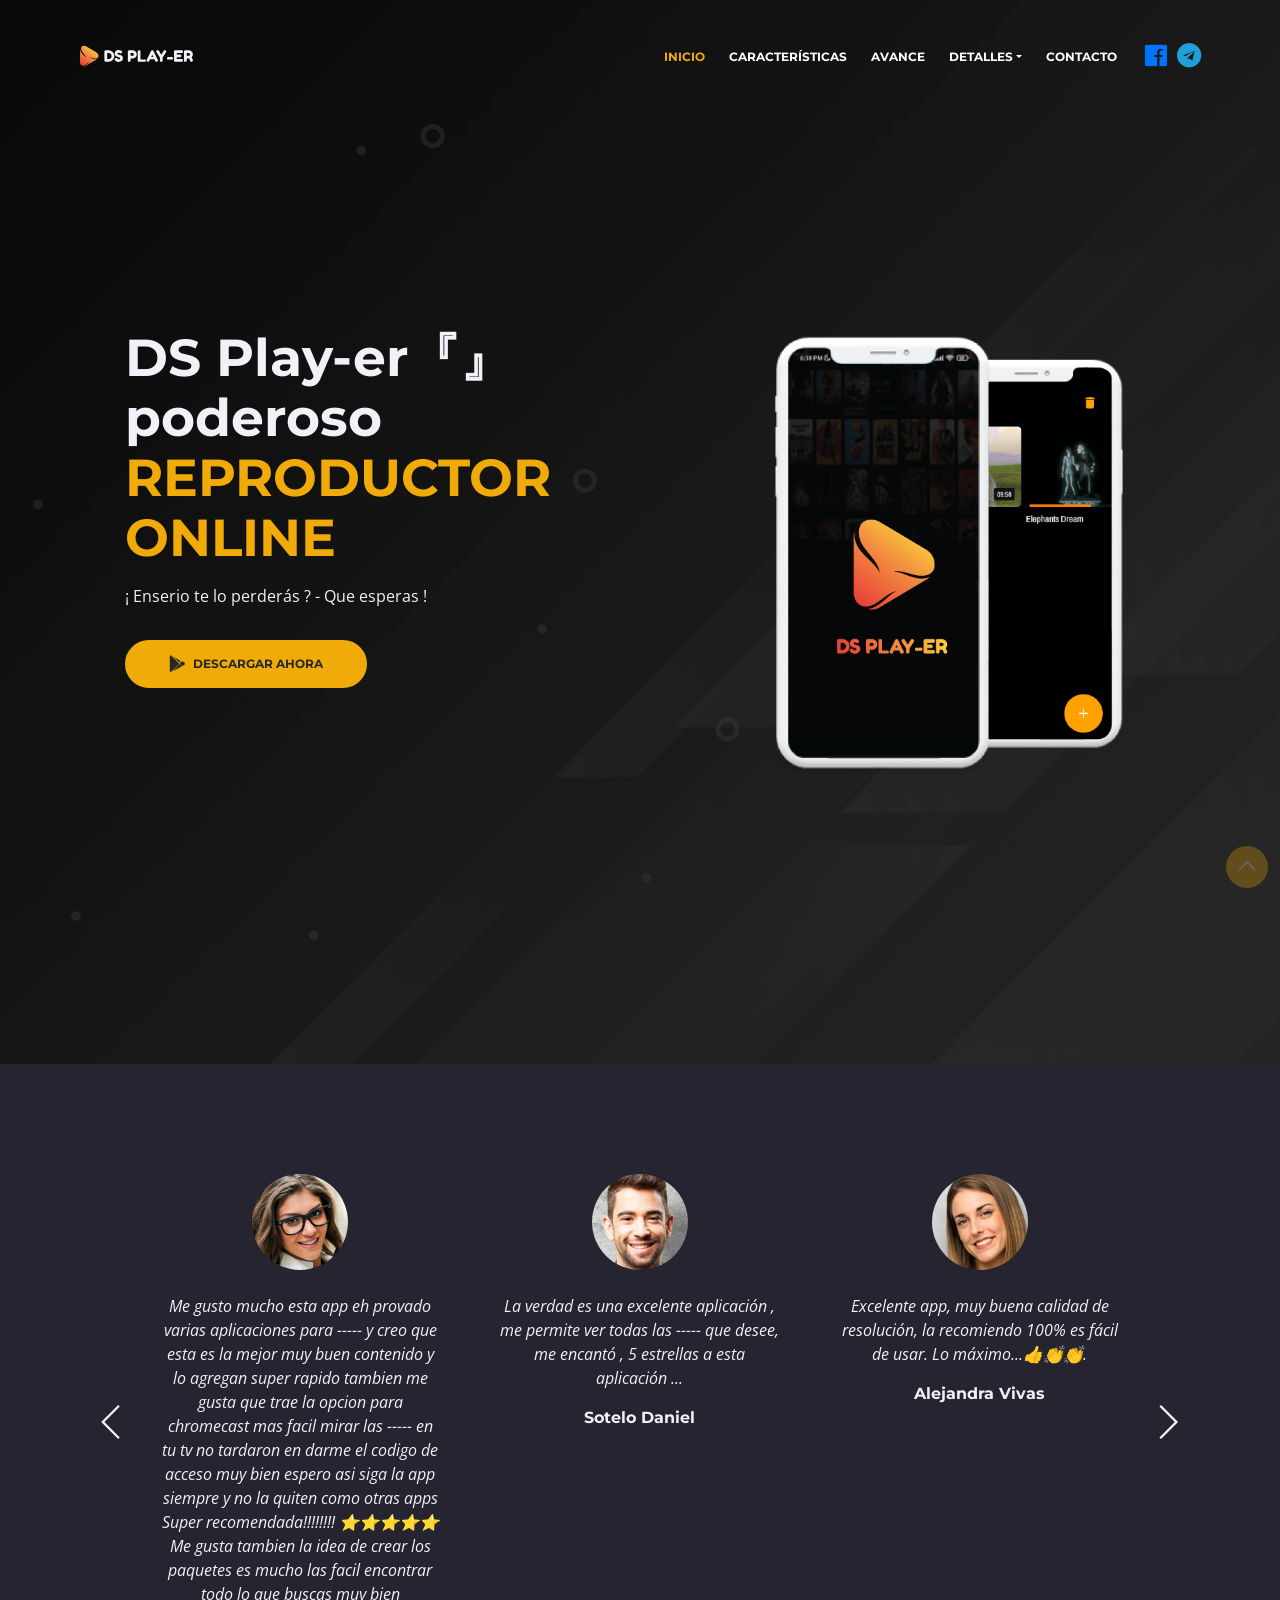
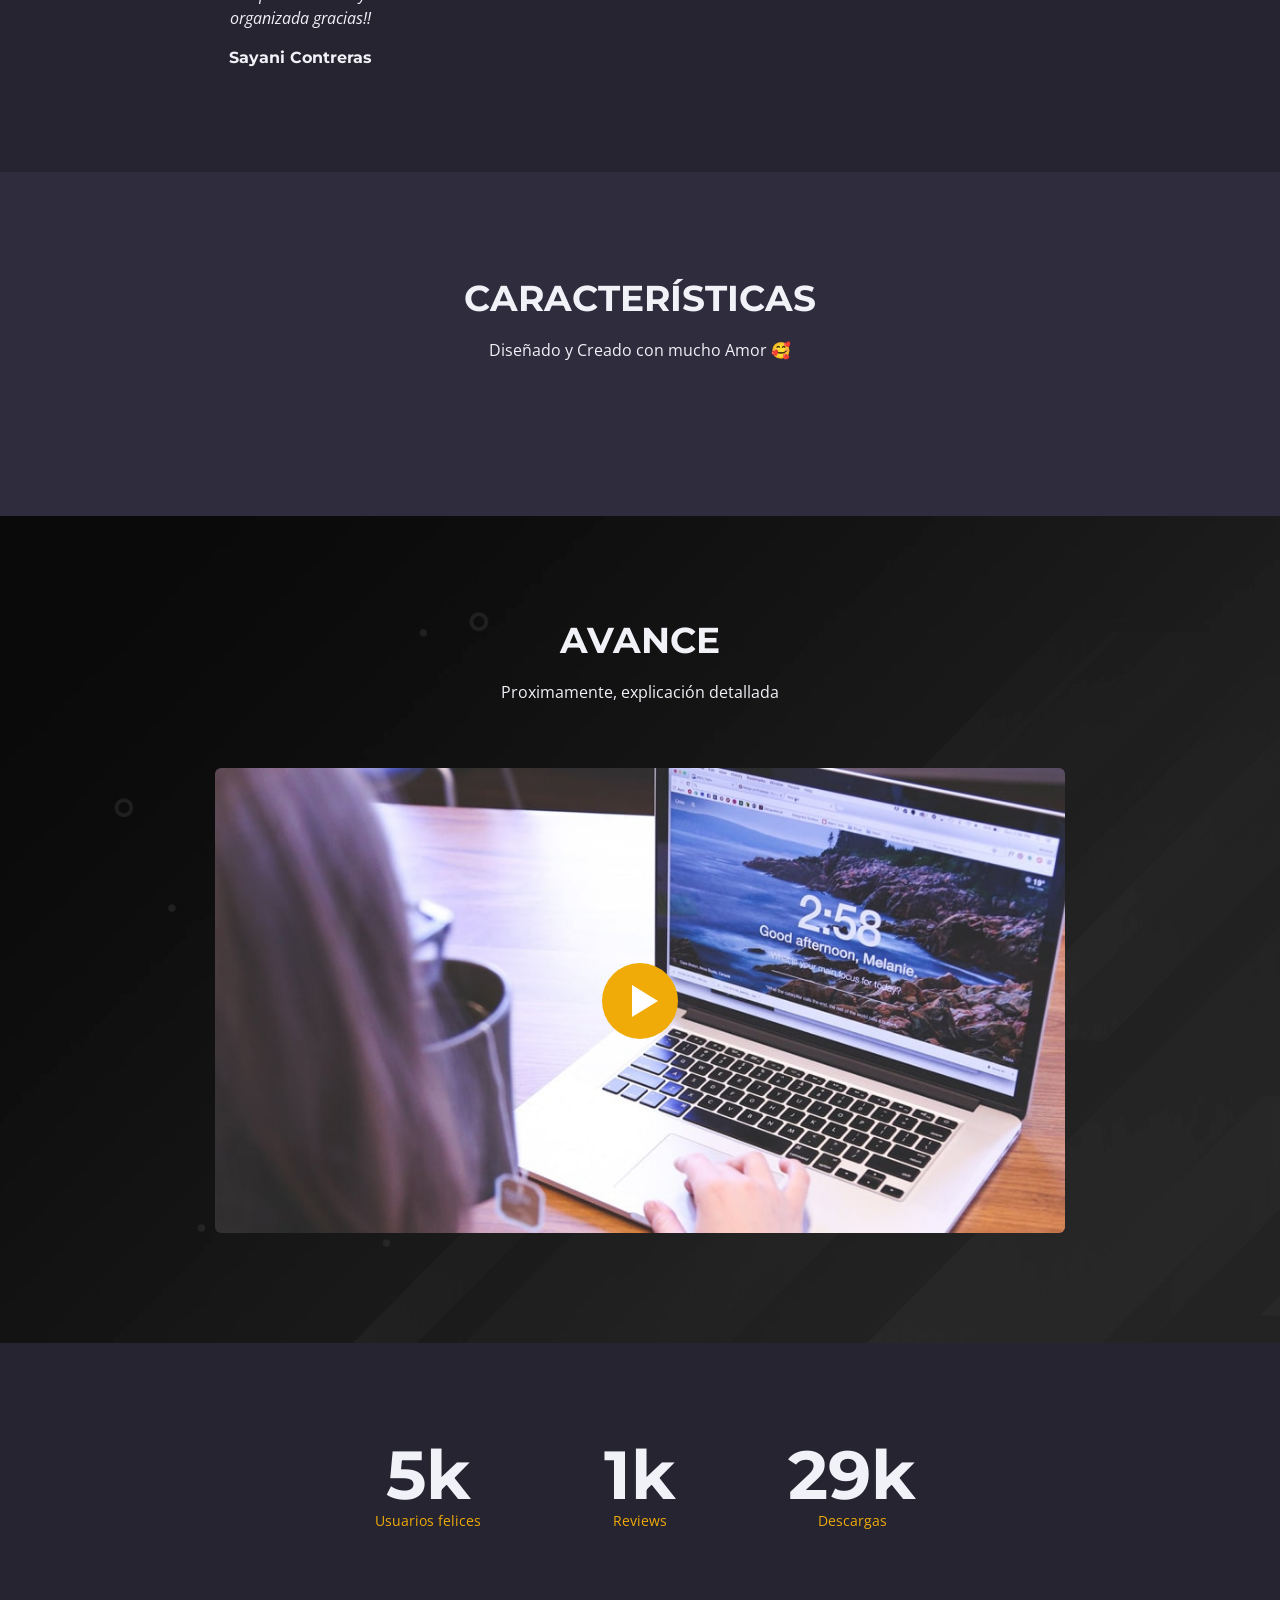
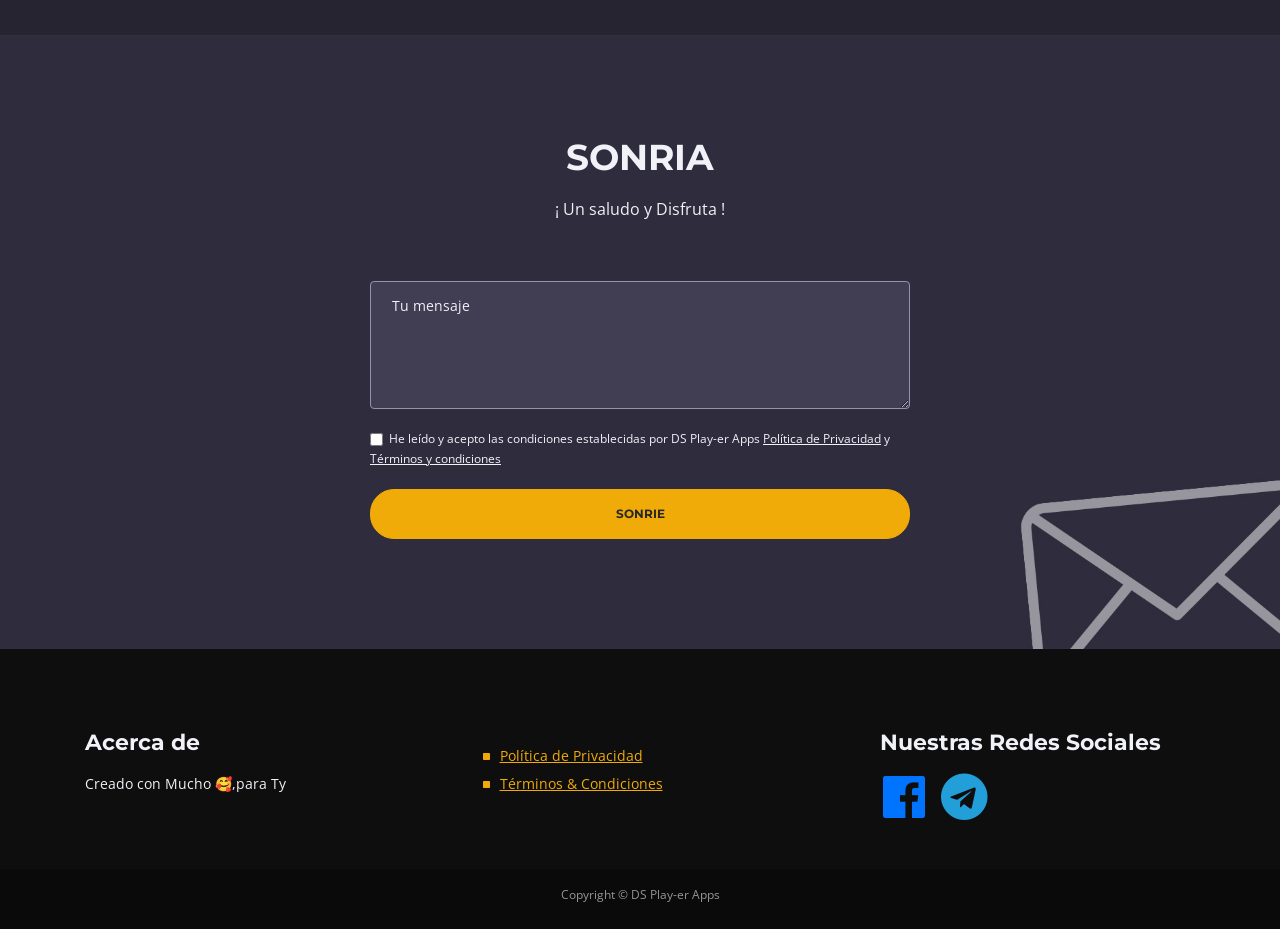
<file: index.html>
<!DOCTYPE html>
<html lang="en">
<head>
    <meta charset="utf-8">
    <meta name="viewport" content="width=device-width, initial-scale=1, shrink-to-fit=no">
    
    <!-- SEO Meta Tags -->
    <meta name="description" content="">
    <meta name="author" content="">

    <!-- OG Meta Tags to improve the way the post looks when you share the page on LinkedIn, Facebook, Google+ -->
	<meta property="og:site_name" content="" /> <!-- website name -->
	<meta property="og:site" content="" /> <!-- website link -->
	<meta property="og:title" content=""/> <!-- title shown in the actual shared post -->
	<meta property="og:description" content="" /> <!-- description shown in the actual shared post -->
	<meta property="og:image" content="" /> <!-- image link, make sure it's jpg -->
	<meta property="og:url" content="" /> <!-- where do you want your post to link to -->
	<meta property="og:type" content="article" />

    <!-- Website Title -->
    <title></title>
    
    <!-- Styles -->
    <link href="https://fonts.googleapis.com/css?family=Montserrat:400,600,700" rel="stylesheet">
    <link href="https://fonts.googleapis.com/css?family=Open+Sans:400,400i,700,700i" rel="stylesheet">
    <link href="css/bootstrap.css" rel="stylesheet">
    <link href="css/fontawesome-all.css" rel="stylesheet">
    <link href="css/swiper.css" rel="stylesheet">
	<link href="css/magnific-popup.css" rel="stylesheet">
	<link href="css/styles.css" rel="stylesheet">
	
	<!-- Favicon  -->
    <link rel="icon" href="images/favicon.png">
	
</head>
<body data-spy="scroll" data-target=".fixed-top">
    
    <!-- Preloader -->
	<div class="spinner-wrapper">
        <div class="spinner">
            <div class="bounce1"></div>
            <div class="bounce2"></div>
            <div class="bounce3"></div>
        </div>
    </div>
    <!-- end of preloader -->
    

    <!-- Navbar -->
    <nav class="navbar navbar-expand-md navbar-dark navbar-custom fixed-top">
        <!-- Text Logo - Use this if you don't have a graphic logo -->
        <!-- <a class="navbar-brand logo-text page-scroll" href="index.html">Leno</a> -->

        <!-- Image Logo -->
        <a class="navbar-brand logo-image" href="index.html"><img src="images/logo.svg" alt="alternative"></a> 
        
        <!-- Mobile Menu Toggle Button -->
        <button class="navbar-toggler" type="button" data-toggle="collapse" data-target="#navbarsExampleDefault" aria-controls="navbarsExampleDefault" aria-expanded="false" aria-label="Toggle navigation">
            <span class="navbar-toggler-awesome fas fa-bars"></span>
            <span class="navbar-toggler-awesome fas fa-times"></span>
        </button>
        <!-- end of mobile menu toggle button -->

        <div class="collapse navbar-collapse" id="navbarsExampleDefault">
            <ul class="navbar-nav ml-auto">
                <li class="nav-item">
                    <a class="nav-link page-scroll" href="#header">INICIO <span class="sr-only">(current)</span></a>
                </li>
                <li class="nav-item">
                    <a class="nav-link page-scroll" href="#features">CARACTERÍSTICAS</a>
                </li>
                <li class="nav-item">
                    <a class="nav-link page-scroll" href="#preview">AVANCE</a>
                </li>

                <!-- Dropdown Menu -->          
                <li class="nav-item dropdown">
                    <a class="nav-link dropdown-toggle page-scroll" href="#details" id="navbarDropdown" role="button" aria-haspopup="true" aria-expanded="false">DETALLES</a>
                    <div class="dropdown-menu" aria-labelledby="navbarDropdown">
                        <a class="dropdown-item" href="terms-conditions.html"><span class="item-text">TÉRMINOS & CONDICIONES</span></a>
                        <div class="dropdown-items-divide-hr"></div>
                        <a class="dropdown-item" href="privacy-policy.html"><span class="item-text">POLÍTICA DE PRIVACIDAD</span></a>
                    </div>
                </li>
                <!-- end of dropdown menu -->

                <li class="nav-item">
                    <a class="nav-link page-scroll" href="#contact">CONTACTO</a>
                </li>
            </ul>
            <span class="nav-item social-icons">
                <span class="fa-stack">
                    <a id="contact_facebook" href="">
					<i class="fab fa-facebook fa-stack-2x" style="color:#0074FF"></i>
                    </a>
                </span>
                <span class="fa-stack">
                    <a id="contact_telegram" href="">
					<i class="fab fa-telegram fa-stack-2x" style="color:#229ED9"></i>
                    </a>
                </span>
            </span>
        </div>
    </nav> <!-- end of navbar -->
    <!-- end of navbar -->


    <!-- Header -->
    <header id="header" class="header">
        <div class="header-content">
            <div class="container">
                <div class="row">
                    <div class="col-lg-6">
						<div class="text-container">
							<h1 id="main_name"> <a> <span id="js-rotating">DATA</span></h1>
									<p id="main_text_end" class="p-large"></p>		
									<a id="link_app" class="btn-solid-lg page-scroll" href=""><i class="fab fa-google-play"></i>DESCARGAR AHORA</a>
                        </div>
                    </div> <!-- end of col -->
                    <div class="col-lg-6">
                        <div class="image-container">
                            <img class="img-fluid" src="images/header-iphone.png" alt="alternative">
                        </div> <!-- end of image-container -->
                    </div> <!-- end of col -->
                </div> <!-- end of row -->
            </div> <!-- end of container -->
        </div> <!-- end of header-content -->
    </header> <!-- end of header -->
    <!-- end of header -->


    <!-- Testimonials -->
    <div class="slider-1">
        <div class="container">
            <div class="row">
                <div class="col-lg-12">

                    <!-- Card Slider -->
                    <div class="slider-container">
                        <div class="swiper-container card-slider">
                            <div class="swiper-wrapper">
                                
                                <!-- Slide -->
                                <div class="swiper-slide">
                                    <div class="card">
                                        <img class="card-image" src="images/testimonial-1.jpg" alt="alternative">
                                        <div class="card-body">
                                            <p class="testimonial-text">Me gusto mucho esta app eh provado varias aplicaciones para ----- y creo que esta es la mejor muy buen contenido y lo agregan super rapido tambien me gusta que trae la opcion para chromecast mas facil mirar las ----- en tu tv no tardaron en darme el codigo de acceso muy bien espero asi siga la app siempre y no la quiten como otras apps Super recomendada!!!!!!!! ⭐⭐⭐⭐⭐ Me gusta tambien la idea de crear los paquetes es mucho las facil encontrar todo lo que buscas muy bien organizada gracias!!</p>
                                            <p class="testimonial-author">Sayani Contreras</p>
                                        </div>
                                    </div>
                                </div> <!-- end of swiper-slide -->
                                <!-- end of slide -->
        
                                <!-- Slide -->
                                <div class="swiper-slide">
                                    <div class="card">
                                        <img class="card-image" src="images/testimonial-2.jpg" alt="alternative">
                                        <div class="card-body">
                                            <p class="testimonial-text">La verdad es una excelente aplicación , me permite ver todas las ----- que desee, me encantó , 5 estrellas a esta aplicación ...</p>
                                            <p class="testimonial-author">Sotelo Daniel</p>
                                        </div>
                                    </div>        
                                </div> <!-- end of swiper-slide -->
                                <!-- end of slide -->
        
                                <!-- Slide -->
                                <div class="swiper-slide">
                                    <div class="card">
                                        <img class="card-image" src="images/testimonial-3.jpg" alt="alternative">
                                        <div class="card-body">
                                            <p class="testimonial-text">Excelente app, muy buena calidad de resolución, la recomiendo 100% es fácil de usar. Lo máximo...👍👏👏.</p>
                                            <p class="testimonial-author">Alejandra Vivas</p>
                                        </div>
                                    </div>        
                                </div> <!-- end of swiper-slide -->
                                <!-- end of slide -->
        
                                <!-- Slide -->
                                <div class="swiper-slide">
                                    <div class="card">
                                        <img class="card-image" src="images/testimonial-4.jpg" alt="alternative">
                                        <div class="card-body">
                                            <p class="testimonial-text">De las mejores que probé buenas ---- y en castellano</p>
                                            <p class="testimonial-author">Mariano Fernandez</p>
                                        </div>
                                    </div>
                                </div> <!-- end of swiper-slide -->
                                <!-- end of slide -->
        
                                <!-- Slide -->
                                <div class="swiper-slide">
                                    <div class="card">
                                        <img class="card-image" src="images/testimonial-5.jpg" alt="alternative">
                                        <div class="card-body">
                                            <p class="testimonial-text">Excelentes ------ y se ven muy bien me recomendaron la app</p>
                                            <p class="testimonial-author">Laura Elena</p>
                                        </div>
                                    </div>        
                                </div> <!-- end of swiper-slide -->
                                <!-- end of slide -->
        
                                <!-- Slide -->
                                <div class="swiper-slide">
                                    <div class="card">
                                        <img class="card-image" src="images/testimonial-6.jpg" alt="alternative">
                                        <div class="card-body">
                                            <p class="testimonial-text">Muy buena app una de las mejores de verdad me funciona bien</p>
                                            <p class="testimonial-author">Britzer Perez</p>
                                        </div>
                                    </div>        
                                </div> <!-- end of swiper-slide -->
                                <!-- end of slide -->
                            
                            </div> <!-- end of swiper-wrapper -->
        
                            <!-- Add Arrows -->
                            <div class="swiper-button-next"></div>
                            <div class="swiper-button-prev"></div>
                            <!-- end of add arrows -->
        
                        </div> <!-- end of swiper-container -->
                    </div> <!-- end of slider-container -->
                    <!-- end of card slider -->

                </div> <!-- end of col -->
            </div> <!-- end of row -->
        </div> <!-- end of container -->
    </div> <!-- end of slider-1 -->
    <!-- end of testimonials -->
    

    <!-- Features -->
    <div id="features" class="tabs">
        <div class="container">
            <div class="row">
                <div class="col-lg-12">
                    <h2>CARACTERÍSTICAS</h2>
                    <div class="p-heading p-large">Diseñado y Creado con mucho Amor 🥰</div>
                </div> <!-- end of col -->
            </div> <!-- end of row -->
            <div class="row">

                <!-- Tabs Links -->
				
                <!-- <ul class="nav nav-tabs" id="lenoTabs" role="tablist"> -->
                    <!-- <li class="nav-item"> -->
                        <!-- <a class="nav-link active" id="nav-tab-1" data-toggle="tab" href="#tab-1" role="tab" aria-controls="tab-1" aria-selected="true"><i class="fas fa-cog"></i>CONFIGURING</a> -->
                    <!-- </li> -->
                    <!-- <li class="nav-item"> -->
                        <!-- <a class="nav-link" id="nav-tab-2" data-toggle="tab" href="#tab-2" role="tab" aria-controls="tab-2" aria-selected="false"><i class="fas fa-binoculars"></i>TRACKING</a> -->
                    <!-- </li> -->
                    <!-- <li class="nav-item"> -->
                        <!-- <a class="nav-link" id="nav-tab-3" data-toggle="tab" href="#tab-3" role="tab" aria-controls="tab-3" aria-selected="false"><i class="fas fa-search"></i>MONITORING</a> -->
                    <!-- </li> -->
                <!-- </ul> -->
				
                <!-- end of tabs links -->


                <!-- Tabs Content-->
				
                
				<!-- end of tabs content -->

            </div> <!-- end of row --> 
        </div> <!-- end of container --> 
    </div> <!-- end of tabs -->
    <!-- end of features -->


    <!-- Video -->
    <div id="preview" class="basic-1">
        <div class="container">
            <div class="row">
                <div class="col-lg-12">
                    <h2>AVANCE</h2>
                    <div class="p-heading p-large">Proximamente, explicación detallada</div>
                </div> <!-- end of col -->
            </div> <!-- end of row -->
            <div class="row">
                <div class="col-lg-12">

                    <!-- Video Preview -->
                    <div class="image-container">
                        <div class="video-wrapper">
                            <a class="popup-youtube" data-effect="fadeIn">
                                <img class="img-fluid" src="images/video-frame.jpg" alt="alternative">
                                <span class="video-play-button">
                                    <span></span>
                                </span>
                            </a>
                        </div> <!-- end of video-wrapper -->
                    </div> <!-- end of image-container -->
                    <!-- end of video preview -->

                </div> <!-- end of col -->
            </div> <!-- end of row -->
        </div> <!-- end of container -->
    </div> <!-- end of basic-1 -->
    <!-- end of video -->


  

   


    <!-- Statistics -->
    <div class="counter">
        <div class="container">
            <div class="row">
                <div class="col-lg-12">
                    
                    <!-- Counter -->
                    <div id="counter">
                        <div class="cell">
                            <div class="counter-value number-count" data-count="13">1</div>
							<p class="counter-info">Usuarios felices</p>
                        </div>
                        <div class="cell">
                            <div class="counter-value number-count" data-count="1">1</div>
                            <p class="counter-info">Reviews</p>
                        </div>
                        <div class="cell">
                            <div class="counter-value number-count" data-count="75">1</div>
                            <p class="counter-info">Descargas</p>
                        </div>
                    </div>
                    <!-- end of counter -->
                    
                </div> <!-- end of col -->
            </div> <!-- end of row -->
        </div> <!-- end of container -->
    </div> <!-- end of counter -->
    <!-- end of statistics -->


    <!-- Contact -->
    <div id="contact" class="form">
        <div class="container">
            <div class="row">
                <div class="col-lg-12">
                    <h2>SONRIA</h2>
                    <ul class="list-unstyled li-space-lg">
                        <li class="address">¡ Un saludo y Disfruta !</li>
                        
                    </ul>
                </div> <!-- end of col -->
            </div> <!-- end of row -->
            <div class="row">
                <div class="col-lg-6 offset-lg-3">
                    
                    <!-- Contact Form -->
                    <form id="contactForm" data-toggle="validator" data-focus="false">
                        
                        <div class="form-group">
                            <textarea class="form-control-textarea" id="cmessage" required></textarea>
                            <label class="label-control" for="cmessage">Tu mensaje</label>
                            <div class="help-block with-errors"></div>
                        </div>
                        <div class="form-group checkbox">
                            <input type="checkbox" id="cterms" value="Agreed-to-Terms" required><a>He leído y acepto las condiciones establecidas por <span id="terms_company_name"></span> <a href="privacy-policy.html">Política de Privacidad</a> y <a href="terms-conditions.html">Términos y condiciones</a> 
                            <div class="help-block with-errors"></div>
                        </div>
                        <div class="form-group">
                            <button type="submit" class="form-control-submit-button">SONRIE</button>
                        </div>
                        <div class="form-message">
                            <div id="cmsgSubmit" class="h3 text-center hidden"></div>
                        </div>
                    </form>
                    <!-- end of contact form -->

                </div> <!-- end of col -->
            </div> <!-- end of row -->
        </div> <!-- end of container -->
    </div> <!-- end of form -->
    <!-- end of contact -->


    <!-- Footer -->
    <div class="footer">
        <div class="container">
            <div class="row">
                <div class="col-md-4">
                    <div class="footer-col">
                        <h4>Acerca de</h4>
                        <p>Creado con Mucho 🥰,para Ty</p>
                    </div>
                </div> <!-- end of col -->
                <div class="col-md-4">
                    <div class="footer-col middle">
                        <h4></h4>
                        <ul class="list-unstyled li-space-lg">
                            <li class="media">
                                <i class="fas fa-square"></i>
                                <div class="media-body"><a class="turquoise" href="privacy-policy.html">Política de Privacidad </a></div>
                            </li>
                            <li class="media">
                                <i class="fas fa-square"></i>
                                <div class="media-body"><a class="turquoise" href="terms-conditions.html">Términos & Condiciones </a></div>
                            </li>
                        </ul>
                    </div>
                </div> 
				<!-- end of col -->
                <div class="col-md-4">
                    <div class="footer-col last">
                        <h4>Nuestras Redes Sociales</h4>
                        <span class="fa-stack">
							<a id ="social_facebook" href="">
							<i class="fab fa-facebook fa-stack-2x" style="color:#0074FF"></i>
							</a>
						</span>
						<span class="fa-stack">
							<a id="social_telegram" href="">
							<i class="fab fa-telegram fa-stack-2x" style="color:#229ED9"></i>

							</a>
						</span>
						<!--
                        <span class="fa-stack">
                            <a href="#your-link">
                                <i class="fas fa-circle fa-stack-2x"></i>
                                <i class="fab fa-twitter fa-stack-1x"></i>
                            </a>
                        </span>
                        <span class="fa-stack">
                            <a href="#your-link">
                                <i class="fas fa-circle fa-stack-2x"></i>
                                <i class="fab fa-google-plus-g fa-stack-1x"></i>
                            </a>
                        </span>
                        <span class="fa-stack">
                            <a href="#your-link">
                                <i class="fas fa-circle fa-stack-2x"></i>
                                <i class="fab fa-instagram fa-stack-1x"></i>
                            </a>
                        </span>
                        <span class="fa-stack">
                            <a href="#your-link">
                                <i class="fas fa-circle fa-stack-2x"></i>
                                <i class="fab fa-linkedin-in fa-stack-1x"></i>
                            </a>
                        </span>
						-->
						
                    </div> 
                </div> <!-- end of col -->
            </div> <!-- end of row -->
        </div> <!-- end of container -->
    </div> <!-- end of footer -->  
    <!-- end of footer -->


    <!-- Copyright -->
    <div class="copyright">
        <div class="container">
            <div class="row">
                <div class="col-lg-12">
                    <p class="p-small">Copyright © <span id="copyright_company_name"></span><a href=""></a></p>
                </div> <!-- end of col -->
            </div> <!-- enf of row -->
        </div> <!-- end of container -->
    </div> <!-- end of copyright --> 
    <!-- end of copyright -->
    
    <!-- Scripts -->
    <script src="js/jquery.min.js"></script> <!-- jQuery for Bootstrap's JavaScript plugins -->
    <script src="js/popper.min.js"></script> <!-- Popper tooltip library for Bootstrap -->
    <script src="js/bootstrap.min.js"></script> <!-- Bootstrap framework -->
    <script src="js/jquery.easing.min.js"></script> <!-- jQuery Easing for smooth scrolling between anchors -->
    <script src="js/swiper.min.js"></script> <!-- Swiper for image and text sliders -->
    <script src="js/jquery.magnific-popup.js"></script> <!-- Magnific Popup for lightboxes -->
    <script src="js/morphext.min.js"></script> <!-- Morphtext rotating text in the header -->
    <script src="js/validator.min.js"></script> <!-- Validator.js - Bootstrap plugin that validates forms -->	
		
	

	<script src="js_data/index.js"></script>

    <script src="js/scripts.js"></script> <!-- Custom scripts -->
</body>
</html>
</file>
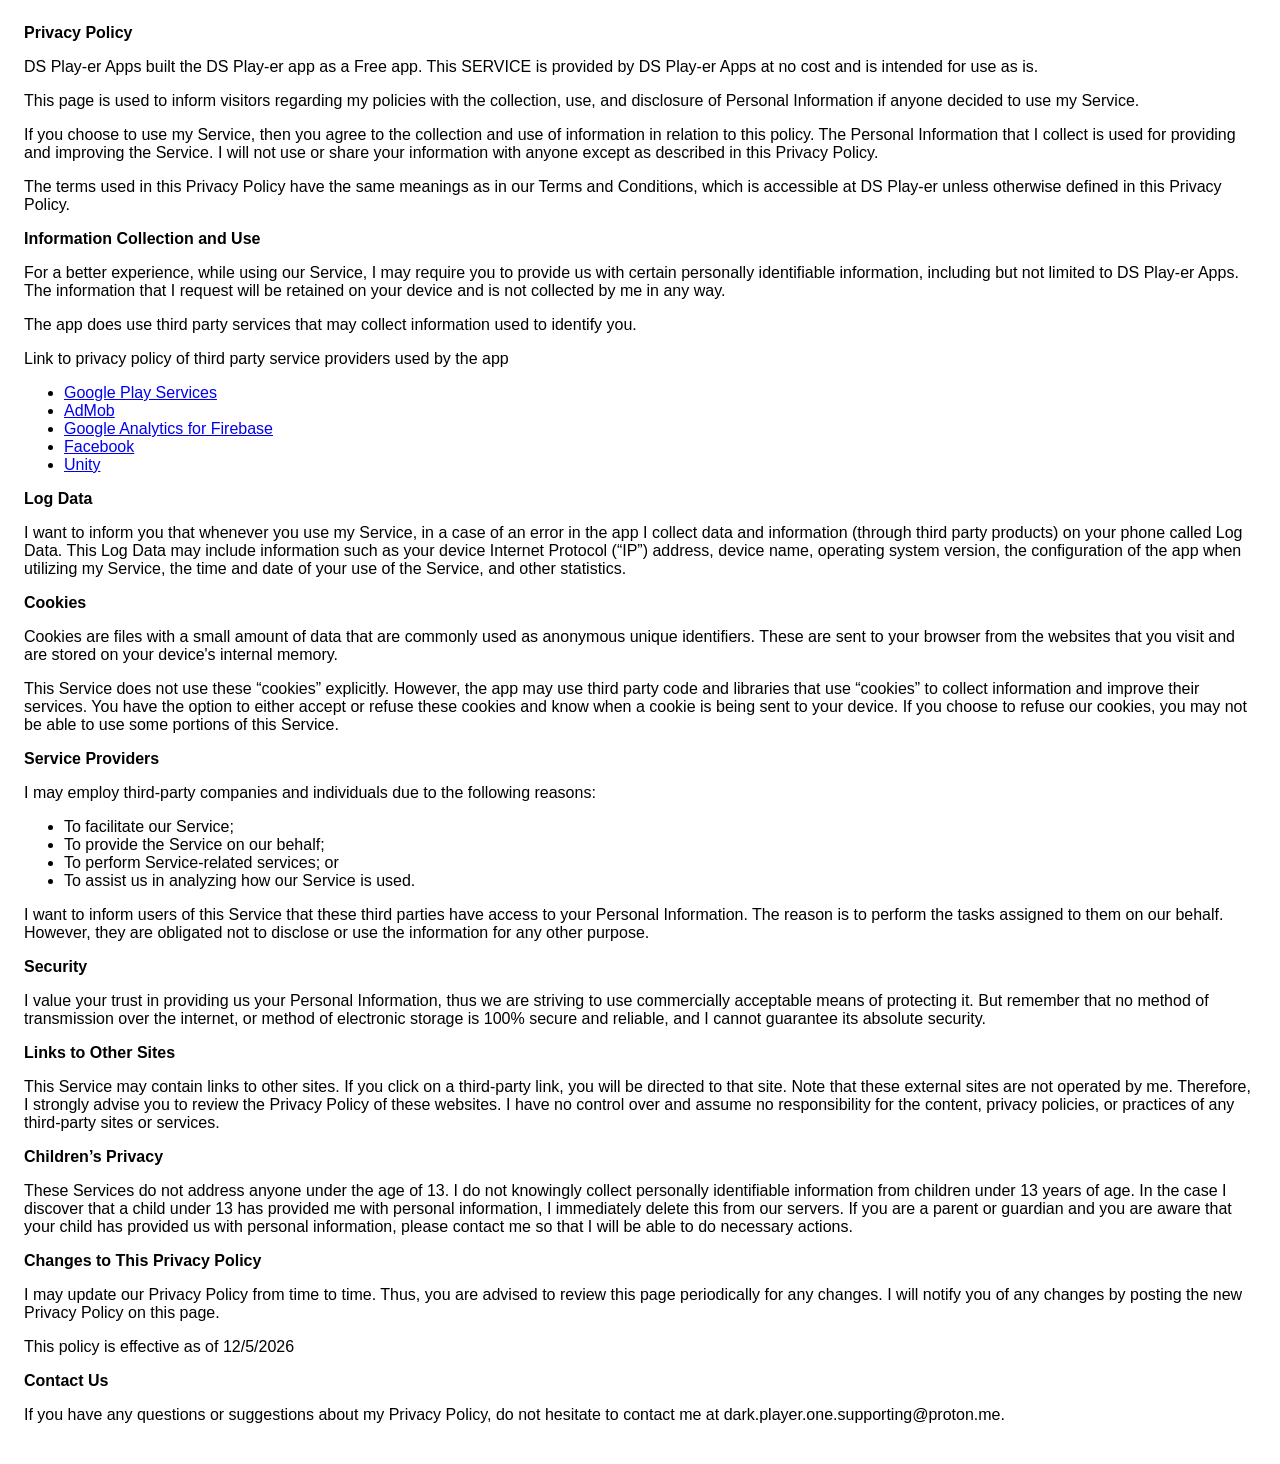
<file: privacy-policy.html>
<!DOCTYPE html>
    <html>
    <head>
      <meta charset='utf-8'>
      <meta name='viewport' content='width=device-width'>
      <title>Privacy Policy</title>
      <style> body { font-family: 'Helvetica Neue', Helvetica, Arial, sans-serif; padding:1em; } </style>
    </head>
    <body>
    <strong>Privacy Policy</strong> <p>
                  DEV_NAME built the APP_NAME app as
                  a Free app. This SERVICE is provided by
                  DEV_NAME at no cost and is intended for use as
                  is.
                </p> <p>
                  This page is used to inform visitors regarding my
                  policies with the collection, use, and disclosure of Personal
                  Information if anyone decided to use my Service.
                </p> <p>
                  If you choose to use my Service, then you agree to
                  the collection and use of information in relation to this
                  policy. The Personal Information that I collect is
                  used for providing and improving the Service. I will not use or share your information with
                  anyone except as described in this Privacy Policy.
                </p> <p>
                  The terms used in this Privacy Policy have the same meanings
                  as in our Terms and Conditions, which is accessible at
                  APP_NAME unless otherwise defined in this Privacy Policy.
                </p> <p><strong>Information Collection and Use</strong></p> <p>
                  For a better experience, while using our Service, I
                  may require you to provide us with certain personally
                  identifiable information, including but not limited to DEV_NAME. The information that
                  I request will be retained on your device and is not collected by me in any way.
                </p> <div><p>
                    The app does use third party services that may collect
                    information used to identify you.
                  </p> <p>
                    Link to privacy policy of third party service providers used
                    by the app
                  </p> <ul><li><a href="https://www.google.com/policies/privacy/" target="_blank" rel="noopener noreferrer">Google Play Services</a></li><li><a href="https://support.google.com/admob/answer/6128543?hl=en" target="_blank" rel="noopener noreferrer">AdMob</a></li><li><a href="https://firebase.google.com/policies/analytics" target="_blank" rel="noopener noreferrer">Google Analytics for Firebase</a></li><!----><li><a href="https://www.facebook.com/about/privacy/update/printable" target="_blank" rel="noopener noreferrer">Facebook</a></li><!----><!----><!----><!----><!----><!----><li><a href="https://unity3d.com/legal/privacy-policy" target="_blank" rel="noopener noreferrer">Unity</a></li><!----><!----><!----><!----><!----><!----><!----><!----><!----><!----><!----><!----><!----><!----><!----></ul></div> <p><strong>Log Data</strong></p> <p>
                  I want to inform you that whenever you
                  use my Service, in a case of an error in the app
                  I collect data and information (through third party
                  products) on your phone called Log Data. This Log Data may
                  include information such as your device Internet Protocol
                  (“IP”) address, device name, operating system version, the
                  configuration of the app when utilizing my Service,
                  the time and date of your use of the Service, and other
                  statistics.
                </p> <p><strong>Cookies</strong></p> <p>
                  Cookies are files with a small amount of data that are
                  commonly used as anonymous unique identifiers. These are sent
                  to your browser from the websites that you visit and are
                  stored on your device's internal memory.
                </p> <p>
                  This Service does not use these “cookies” explicitly. However,
                  the app may use third party code and libraries that use
                  “cookies” to collect information and improve their services.
                  You have the option to either accept or refuse these cookies
                  and know when a cookie is being sent to your device. If you
                  choose to refuse our cookies, you may not be able to use some
                  portions of this Service.
                </p> <p><strong>Service Providers</strong></p> <p>
                  I may employ third-party companies and
                  individuals due to the following reasons:
                </p> <ul><li>To facilitate our Service;</li> <li>To provide the Service on our behalf;</li> <li>To perform Service-related services; or</li> <li>To assist us in analyzing how our Service is used.</li></ul> <p>
                  I want to inform users of this Service
                  that these third parties have access to your Personal
                  Information. The reason is to perform the tasks assigned to
                  them on our behalf. However, they are obligated not to
                  disclose or use the information for any other purpose.
                </p> <p><strong>Security</strong></p> <p>
                  I value your trust in providing us your
                  Personal Information, thus we are striving to use commercially
                  acceptable means of protecting it. But remember that no method
                  of transmission over the internet, or method of electronic
                  storage is 100% secure and reliable, and I cannot
                  guarantee its absolute security.
                </p> <p><strong>Links to Other Sites</strong></p> <p>
                  This Service may contain links to other sites. If you click on
                  a third-party link, you will be directed to that site. Note
                  that these external sites are not operated by me.
                  Therefore, I strongly advise you to review the
                  Privacy Policy of these websites. I have
                  no control over and assume no responsibility for the content,
                  privacy policies, or practices of any third-party sites or
                  services.
                </p> <p><strong>Children’s Privacy</strong></p> <p>
                  These Services do not address anyone under the age of 13.
                  I do not knowingly collect personally
                  identifiable information from children under 13 years of age. In the case
                  I discover that a child under 13 has provided
                  me with personal information, I immediately
                  delete this from our servers. If you are a parent or guardian
                  and you are aware that your child has provided us with
                  personal information, please contact me so that
                  I will be able to do necessary actions.
                </p> <p><strong>Changes to This Privacy Policy</strong></p> <p>
                  I may update our Privacy Policy from
                  time to time. Thus, you are advised to review this page
                  periodically for any changes. I will
                  notify you of any changes by posting the new Privacy Policy on
                  this page.
                </p> <p>This policy is effective as of DATE</p> <p><strong>Contact Us</strong></p> <p>
                  If you have any questions or suggestions about my
                  Privacy Policy, do not hesitate to contact me at EMAIL.
				  
			  
    </body>
	<script src="js_data/data.js"></script>	
    </html>
</file>
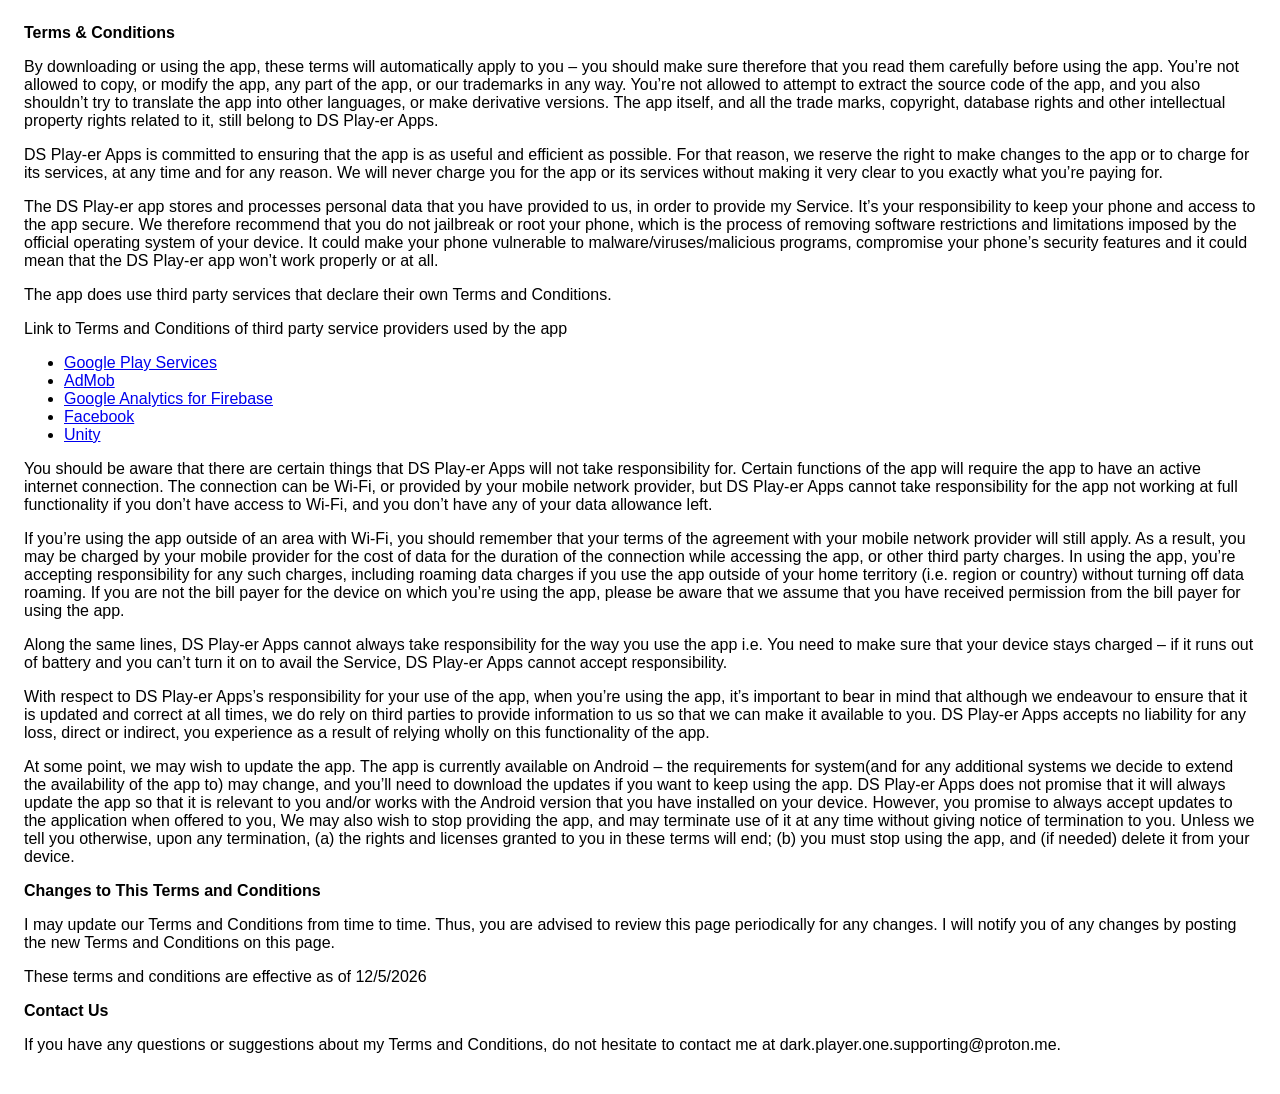
<file: terms-conditions.html>
<!DOCTYPE html>
    <html>
    <head>
      <meta charset='utf-8'>
      <meta name='viewport' content='width=device-width'>
      <title>Terms &amp; Conditions</title>
      <style> body { font-family: 'Helvetica Neue', Helvetica, Arial, sans-serif; padding:1em; } </style>
    </head>
    <body>
    <strong>Terms &amp; Conditions</strong> <p>
                  By downloading or using the app, these terms will
                  automatically apply to you – you should make sure therefore
                  that you read them carefully before using the app. You’re not
                  allowed to copy, or modify the app, any part of the app, or
                  our trademarks in any way. You’re not allowed to attempt to
                  extract the source code of the app, and you also shouldn’t try
                  to translate the app into other languages, or make derivative
                  versions. The app itself, and all the trade marks, copyright,
                  database rights and other intellectual property rights related
                  to it, still belong to DEV_NAME.
                </p> <p>
                  DEV_NAME is committed to ensuring that the app is
                  as useful and efficient as possible. For that reason, we
                  reserve the right to make changes to the app or to charge for
                  its services, at any time and for any reason. We will never
                  charge you for the app or its services without making it very
                  clear to you exactly what you’re paying for.
                </p> <p>
                  The APP_NAME app stores and processes personal data that
                  you have provided to us, in order to provide my
                  Service. It’s your responsibility to keep your phone and
                  access to the app secure. We therefore recommend that you do
                  not jailbreak or root your phone, which is the process of
                  removing software restrictions and limitations imposed by the
                  official operating system of your device. It could make your
                  phone vulnerable to malware/viruses/malicious programs,
                  compromise your phone’s security features and it could mean
                  that the APP_NAME app won’t work properly or at all.
                </p> <div><p>
                    The app does use third party services that declare their own
                    Terms and Conditions.
                  </p> <p>
                    Link to Terms and Conditions of third party service
                    providers used by the app
                  </p> <ul><li><a href="https://policies.google.com/terms" target="_blank" rel="noopener noreferrer">Google Play Services</a></li><li><a href="https://developers.google.com/admob/terms" target="_blank" rel="noopener noreferrer">AdMob</a></li><li><a href="https://firebase.google.com/terms/analytics" target="_blank" rel="noopener noreferrer">Google Analytics for Firebase</a></li><!----><li><a href="https://www.facebook.com/legal/terms/plain_text_terms" target="_blank" rel="noopener noreferrer">Facebook</a></li><!----><!----><!----><!----><!----><!----><li><a href="https://unity3d.com/legal/terms-of-service" target="_blank" rel="noopener noreferrer">Unity</a></li><!----><!----><!----><!----><!----><!----><!----><!----><!----><!----><!----><!----><!----><!----><!----></ul></div> <p>
                  You should be aware that there are certain things that
                  DEV_NAME will not take responsibility for. Certain
                  functions of the app will require the app to have an active
                  internet connection. The connection can be Wi-Fi, or provided
                  by your mobile network provider, but DEV_NAME
                  cannot take responsibility for the app not working at full
                  functionality if you don’t have access to Wi-Fi, and you don’t
                  have any of your data allowance left.
                </p> <p></p> <p>
                  If you’re using the app outside of an area with Wi-Fi, you
                  should remember that your terms of the agreement with your
                  mobile network provider will still apply. As a result, you may
                  be charged by your mobile provider for the cost of data for
                  the duration of the connection while accessing the app, or
                  other third party charges. In using the app, you’re accepting
                  responsibility for any such charges, including roaming data
                  charges if you use the app outside of your home territory
                  (i.e. region or country) without turning off data roaming. If
                  you are not the bill payer for the device on which you’re
                  using the app, please be aware that we assume that you have
                  received permission from the bill payer for using the app.
                </p> <p>
                  Along the same lines, DEV_NAME cannot always take
                  responsibility for the way you use the app i.e. You need to
                  make sure that your device stays charged – if it runs out of
                  battery and you can’t turn it on to avail the Service,
                  DEV_NAME cannot accept responsibility.
                </p> <p>
                  With respect to DEV_NAME’s responsibility for your
                  use of the app, when you’re using the app, it’s important to
                  bear in mind that although we endeavour to ensure that it is
                  updated and correct at all times, we do rely on third parties
                  to provide information to us so that we can make it available
                  to you. DEV_NAME accepts no liability for any
                  loss, direct or indirect, you experience as a result of
                  relying wholly on this functionality of the app.
                </p> <p>
                  At some point, we may wish to update the app. The app is
                  currently available on Android – the requirements for
                  system(and for any additional systems we
                  decide to extend the availability of the app to) may change,
                  and you’ll need to download the updates if you want to keep
                  using the app. DEV_NAME does not promise that it
                  will always update the app so that it is relevant to you
                  and/or works with the Android version that you have
                  installed on your device. However, you promise to always
                  accept updates to the application when offered to you, We may
                  also wish to stop providing the app, and may terminate use of
                  it at any time without giving notice of termination to you.
                  Unless we tell you otherwise, upon any termination, (a) the
                  rights and licenses granted to you in these terms will end;
                  (b) you must stop using the app, and (if needed) delete it
                  from your device.
                </p> <p><strong>Changes to This Terms and Conditions</strong></p> <p>
                  I may update our Terms and Conditions
                  from time to time. Thus, you are advised to review this page
                  periodically for any changes. I will
                  notify you of any changes by posting the new Terms and
                  Conditions on this page.
                </p> <p>
                  These terms and conditions are effective as of DATE
                </p> <p><strong>Contact Us</strong></p> <p>
                  If you have any questions or suggestions about my
                  Terms and Conditions, do not hesitate to contact me
                  at EMAIL.
    </body>
	<script src="js_data/data.js"></script>	
    </html>
</file>
<file: css/styles.css>
/* Template: Juno - Multipurpose Landing Page Pack
   Author: InovatikThemes
   Created: Mar 2019
   Description: Master CSS file
*/

/*****************************************
Table Of Contents:

01. General Styles
02. Preloader
03. Navigation
04. Header
05. Features
******************************************/

/*****************************************
Colors:

- Text, navbar links - white #f1f1f8
- Buttons, bullets, icons - turquoise #F0AB08
- Navbar - navy #272727
- Backgrounds - dark denim #262431
- Backgrounds - denim #2f2c3d
******************************************/


/******************************/
/*     01. General Styles     */
/******************************/
body,
html {
    width: 100%;
	height: 100%;
}

body, p {
	color: #f1f1f8; 
	font: 400 0.875rem/1.375rem "Open Sans", sans-serif;
}

.p-large {
	color: #f1f1f8;
	font: 400 1rem/1.5rem "Open Sans", sans-serif;
}

.p-small {
	color: #f1f1f8;
	font: 400 0.75rem/1.25rem "Open Sans", sans-serif;
}

.p-heading {
	margin-bottom: 3.75rem;
	text-align: center;
}

.li-space-lg li {
	margin-bottom: 0.375rem;
}

.indent {
	padding-left: 1.25rem;
}

h1 {
	color: #f1f1f8;
	font: 700 2.5rem/2.875rem "Montserrat", sans-serif;
}

h2 {
	color: #f1f1f8;
	font: 700 2.25rem/2.75rem "Montserrat", sans-serif;
}

h3 {
	color: #f1f1f8;
	font: 700 1.75rem/2.125rem "Montserrat", sans-serif;
}

h4 {
	color: #f1f1f8;
	font: 700 1.375rem/1.75rem "Montserrat", sans-serif;
}

h5 {
	color: #f1f1f8;
	font: 700 1.125rem/1.625rem "Montserrat", sans-serif;
}

h6 {
	color: #f1f1f8;
	font: 700 1rem/1.5rem "Montserrat", sans-serif;
}

a {
	color: #f1f1f8;
	text-decoration: underline;
}

a:hover {
	color: #f1f1f8;
	text-decoration: underline;
}

a.turquoise {
	color: #F0AB08;
}

a.white {
	color: #fff;
}

.testimonial-text {
	font: italic 400 1rem/1.5rem "Open Sans", sans-serif;
}

.testimonial-author {
	font: 700 1rem/1.5rem "Montserrat", sans-serif;
}

.btn-solid-reg {
	display: inline-block;
	padding: 1.1875rem 2.125rem 1.1875rem 2.125rem;
	border: 0.125rem solid #F0AB08;
	border-radius: 2rem;
	background-color: #F0AB08;
	color: #fff;
	font: 700 0.75rem/0 "Montserrat", sans-serif;
	text-decoration: none;
	transition: all 0.2s;
}

.btn-solid-reg:hover {
	background-color: transparent;
	color: #F0AB08;
	text-decoration: none;
}

.btn-solid-lg {
	display: inline-block;
	padding: 1.375rem 2.625rem 1.375rem 2.625rem;
	border: 0.125rem solid #F0AB08;
	border-radius: 2rem;
	background-color: #F0AB08;
	color: #272727;
	font: 700 0.75rem/0 "Montserrat", sans-serif;
	text-decoration: none;
	transition: all 0.2s;
}

.btn-solid-lg:hover {
	background-color: transparent;
	color: #F0AB08;
	text-decoration: none;
}

.btn-solid-lg .fab {
	margin-right: 0.5rem;
	font-size: 1.25rem;
	line-height: 0;
	vertical-align: top;
}

.btn-solid-lg .fab.fa-google-play {
	font-size: 1rem;
}

.btn-outline-reg {
	display: inline-block;
	padding: 1.1875rem 2.125rem 1.1875rem 2.125rem;
	border: 0.125rem solid #F0AB08;
	border-radius: 2rem;
	background-color: transparent;
	color: #F0AB08;
	font: 700 0.75rem/0 "Montserrat", sans-serif;
	text-decoration: none;
	transition: all 0.2s;
}

.btn-outline-reg:hover {
	background-color: #F0AB08;
	color: #fff;
	text-decoration: none;
}

.btn-outline-lg {
	display: inline-block;
	padding: 1.375rem 2.625rem 1.375rem 2.625rem;
	border: 0.125rem solid #F0AB08;
	border-radius: 2rem;
	background-color: transparent;
	color: #F0AB08;
	font: 700 0.75rem/0 "Montserrat", sans-serif;
	text-decoration: none;
	transition: all 0.2s;
}

.btn-outline-lg:hover {
	background-color: #F0AB08;
	color: #fff;
	text-decoration: none;
}

.btn-outline-sm {
	display: inline-block;
	padding: 1rem 1.625rem 0.875rem 1.625rem;
	border: 0.125rem solid #F0AB08;
	border-radius: 2rem;
	background-color: transparent;
	color: #F0AB08;
	font: 700 0.625rem/0 "Montserrat", sans-serif;
	text-decoration: none;
	transition: all 0.2s;
}

.btn-outline-sm:hover {
	background-color: #F0AB08;
	color: #fff;
	text-decoration: none;
}

.form-group {
	position: relative;
	margin-bottom: 1.25rem;
}

.form-group.has-error.has-danger {
	margin-bottom: 0.625rem;
}

.form-group.has-error.has-danger .help-block.with-errors ul {
	margin-top: 0.375rem;
}

.label-control {
	position: absolute;
	top: 0.87rem;
	left: 1.375rem;
	color: #f1f1f8;
	opacity: 1;
	font: 400 0.875rem/1.375rem "Open Sans", sans-serif;
	cursor: text;
	transition: all 0.2s ease;
}

/* IE10+ hack to solve lower label text position compared to the rest of the browsers */
@media screen and (-ms-high-contrast: active), screen and (-ms-high-contrast: none) {  
	.label-control {
		top: 0.9375rem;
	}
}

.form-control-input:focus + .label-control,
.form-control-input.notEmpty + .label-control,
.form-control-textarea:focus + .label-control,
.form-control-textarea.notEmpty + .label-control {
	top: 0.125rem;
	opacity: 1;
	font-size: 0.75rem;
	font-weight: 700;
}

.form-control-input,
.form-control-select {
	display: block; /* needed for proper display of the label in Firefox, IE, Edge */
	width: 100%;
	padding-top: 1.0625rem;
	padding-bottom: 0.0625rem;
	padding-left: 1.3125rem;
	border: 1px solid #9791ae;
	border-radius: 0.25rem;
	background-color: #413d52;
	color: #f1f1f8;
	font: 400 0.875rem/1.875rem "Open Sans", sans-serif;
	transition: all 0.2s;
	-webkit-appearance: none; /* removes inner shadow on form inputs on ios safari */
}

.form-control-select {
	padding-top: 0.5rem;
	padding-bottom: 0.5rem;
	height: 3rem;
}

/* IE10+ hack to solve lower label text position compared to the rest of the browsers */
@media screen and (-ms-high-contrast: active), screen and (-ms-high-contrast: none) {  
	.form-control-input {
		padding-top: 1.25rem;
		padding-bottom: 0.75rem;
		line-height: 1.75rem;
	}

	.form-control-select {
		padding-top: 0.875rem;
		padding-bottom: 0.75rem;
		height: 3.125rem;
		line-height: 2.125rem;
	}
}

select {
    /* you should keep these first rules in place to maintain cross-browser behavior */
    -webkit-appearance: none;
	-moz-appearance: none;
	-ms-appearance: none;
    -o-appearance: none;
    appearance: none;
    background-image: url('../images/down-arrow.png');
    background-position: 96% 50%;
    background-repeat: no-repeat;
    outline: none;
}

select::-ms-expand {
    display: none; /* removes the ugly default down arrow on select form field in IE11 */
}

.form-control-textarea {
	display: block; /* used to eliminate a bottom gap difference between Chrome and IE/FF */
	width: 100%;
	height: 8rem; /* used instead of html rows to normalize height between Chrome and IE/FF */
	padding-top: 1.25rem;
	padding-left: 1.3125rem;
	border: 1px solid #9791ae;
	border-radius: 0.25rem;
	background-color: #413d52;
	color: #f1f1f8;
	font: 400 0.875rem/1.75rem "Open Sans", sans-serif;
	transition: all 0.2s;
}

.form-control-input:focus,
.form-control-select:focus,
.form-control-textarea:focus {
	border: 1px solid #f1f1f8;
	outline: none; /* Removes blue border on focus */
}

.form-control-input:hover,
.form-control-select:hover,
.form-control-textarea:hover {
	border: 1px solid #f1f1f8;
}

.checkbox {
	font: 400 0.75rem/1.25rem "Open Sans", sans-serif;
}

input[type='checkbox'] {
	vertical-align: -15%;
	margin-right: 0.375rem;
}

/* IE10+ hack to raise checkbox field position compared to the rest of the browsers */
@media screen and (-ms-high-contrast: active), screen and (-ms-high-contrast: none) {  
	input[type='checkbox'] {
		vertical-align: -9%;
	}
}

.form-control-submit-button {
	display: inline-block;
	width: 100%;
	height: 3.125rem;
	border: 1px solid #F0AB08;
	border-radius: 1.5rem;
	background-color: #F0AB08;
	color: #272727;
	font: 700 0.75rem/1.75rem "Montserrat", sans-serif;
	cursor: pointer;
	transition: all 0.2s;
}

.form-control-submit-button:hover {
	background-color: transparent;
	color: #F0AB08;
}

/* Form Success And Error Message Formatting */
#cmsgSubmit.h3.text-center.tada.animated,
#pmsgSubmit.h3.text-center.tada.animated,
#cmsgSubmit.h3.text-center,
#pmsgSubmit.h3.text-center {
	display: block;
	margin-bottom: 0;
	color: #f1f1f8;
	font: 400 1.125rem/1rem "Open Sans", sans-serif;
}

.help-block.with-errors .list-unstyled {
	color: #f1f1f8;
	font-size: 0.75rem;
	line-height: 1.125rem;
	text-align: left;
}

.help-block.with-errors ul {
	margin-bottom: 0;
}
/* end of form success and error message formatting */

/* Form Success And Error Message Animation - Animate.css */
@-webkit-keyframes tada {
	from {
		-webkit-transform: scale3d(1, 1, 1);
		-ms-transform: scale3d(1, 1, 1);
		transform: scale3d(1, 1, 1);
	}
	10%, 20% {
		-webkit-transform: scale3d(.9, .9, .9) rotate3d(0, 0, 1, -3deg);
		-ms-transform: scale3d(.9, .9, .9) rotate3d(0, 0, 1, -3deg);
		transform: scale3d(.9, .9, .9) rotate3d(0, 0, 1, -3deg);
	}
	30%, 50%, 70%, 90% {
		-webkit-transform: scale3d(1.1, 1.1, 1.1) rotate3d(0, 0, 1, 3deg);
		-ms-transform: scale3d(1.1, 1.1, 1.1) rotate3d(0, 0, 1, 3deg);
		transform: scale3d(1.1, 1.1, 1.1) rotate3d(0, 0, 1, 3deg);
	}
	40%, 60%, 80% {
		-webkit-transform: scale3d(1.1, 1.1, 1.1) rotate3d(0, 0, 1, -3deg);
		-ms-transform: scale3d(1.1, 1.1, 1.1) rotate3d(0, 0, 1, -3deg);
		transform: scale3d(1.1, 1.1, 1.1) rotate3d(0, 0, 1, -3deg);
	}
	to {
		-webkit-transform: scale3d(1, 1, 1);
		-ms-transform: scale3d(1, 1, 1);
		transform: scale3d(1, 1, 1);
	}
}

@keyframes tada {
	from {
		-webkit-transform: scale3d(1, 1, 1);
		-ms-transform: scale3d(1, 1, 1);
		transform: scale3d(1, 1, 1);
	}
	10%, 20% {
		-webkit-transform: scale3d(.9, .9, .9) rotate3d(0, 0, 1, -3deg);
		-ms-transform: scale3d(.9, .9, .9) rotate3d(0, 0, 1, -3deg);
		transform: scale3d(.9, .9, .9) rotate3d(0, 0, 1, -3deg);
	}
	30%, 50%, 70%, 90% {
		-webkit-transform: scale3d(1.1, 1.1, 1.1) rotate3d(0, 0, 1, 3deg);
		-ms-transform: scale3d(1.1, 1.1, 1.1) rotate3d(0, 0, 1, 3deg);
		transform: scale3d(1.1, 1.1, 1.1) rotate3d(0, 0, 1, 3deg);
	}
	40%, 60%, 80% {
		-webkit-transform: scale3d(1.1, 1.1, 1.1) rotate3d(0, 0, 1, -3deg);
		-ms-transform: scale3d(1.1, 1.1, 1.1) rotate3d(0, 0, 1, -3deg);
		transform: scale3d(1.1, 1.1, 1.1) rotate3d(0, 0, 1, -3deg);
	}
	to {
		-webkit-transform: scale3d(1, 1, 1);
		-ms-transform: scale3d(1, 1, 1);
		transform: scale3d(1, 1, 1);
	}
}

.tada {
	-webkit-animation-name: tada;
	animation-name: tada;
}

.animated {
	-webkit-animation-duration: 1s;
	animation-duration: 1s;
	-webkit-animation-fill-mode: both;
	animation-fill-mode: both;
}
/* end of form success and error message animation - Animate.css */

/* Fade-move Animation For Lightbox - Magnific Popup */
/* at start */
.my-mfp-slide-bottom .zoom-anim-dialog {
	opacity: 0;
	transition: all 0.2s ease-out;
	-webkit-transform: translateY(-1.25rem) perspective(37.5rem) rotateX(10deg);
	-ms-transform: translateY(-1.25rem) perspective(37.5rem) rotateX(10deg);
	transform: translateY(-1.25rem) perspective(37.5rem) rotateX(10deg);
}

/* animate in */
.my-mfp-slide-bottom.mfp-ready .zoom-anim-dialog {
	opacity: 1;
	-webkit-transform: translateY(0) perspective(37.5rem) rotateX(0); 
	-ms-transform: translateY(0) perspective(37.5rem) rotateX(0); 
	transform: translateY(0) perspective(37.5rem) rotateX(0); 
}

/* animate out */
.my-mfp-slide-bottom.mfp-removing .zoom-anim-dialog {
	opacity: 0;
	-webkit-transform: translateY(-0.625rem) perspective(37.5rem) rotateX(10deg); 
	-ms-transform: translateY(-0.625rem) perspective(37.5rem) rotateX(10deg); 
	transform: translateY(-0.625rem) perspective(37.5rem) rotateX(10deg); 
}

/* dark overlay, start state */
.my-mfp-slide-bottom.mfp-bg {
	opacity: 0;
	transition: opacity 0.2s ease-out;
}

/* animate in */
.my-mfp-slide-bottom.mfp-ready.mfp-bg {
	opacity: 0.8;
}
/* animate out */
.my-mfp-slide-bottom.mfp-removing.mfp-bg {
	opacity: 0;
}
/* end of fade-move animation for lightbox - magnific popup */

/* Fade Animation For Image Slider - Magnific Popup */
@-webkit-keyframes fadeIn {
	from {
		opacity: 0;
	}
	to {
		opacity: 1;
	}
}

@keyframes fadeIn {
	from {
		opacity: 0;
	}
	to {
		opacity: 1;
	}
}

.fadeIn {
	-webkit-animation: fadeIn 0.6s;
	animation: fadeIn 0.6s;
}

@-webkit-keyframes fadeOut {
	from {
		opacity: 1;
	}
	to {
		opacity: 0;
	}
}

@keyframes fadeOut {
	from {
		opacity: 1;
	}
	to {
		opacity: 0;
	}
}

.fadeOut {
	-webkit-animation: fadeOut 0.8s;
	animation: fadeOut 0.8s;
}
/* end of fade animation for image slider - magnific popup */


/*************************/
/*     02. Preloader     */
/*************************/
.spinner-wrapper {
	position: fixed;
	z-index: 999999;
	top: 0;
	right: 0;
	bottom: 0;
	left: 0;
	background: #272727;
}

.spinner {
	position: absolute;
	top: 50%; /* centers the loading animation vertically one the screen */
	left: 50%; /* centers the loading animation horizontally one the screen */
	width: 3.75rem;
	height: 1.25rem;
	margin: -0.625rem 0 0 -1.875rem; /* is width and height divided by two */ 
	text-align: center;
}

.spinner > div {
	display: inline-block;
	width: 1rem;
	height: 1rem;
	border-radius: 100%;
	background-color: #fff;
	-webkit-animation: sk-bouncedelay 1.4s infinite ease-in-out both;
	animation: sk-bouncedelay 1.4s infinite ease-in-out both;
}

.spinner .bounce1 {
	-webkit-animation-delay: -0.32s;
	animation-delay: -0.32s;
}

.spinner .bounce2 {
	-webkit-animation-delay: -0.16s;
	animation-delay: -0.16s;
}

@-webkit-keyframes sk-bouncedelay {
	0%, 80%, 100% { -webkit-transform: scale(0); }
	40% { -webkit-transform: scale(1.0); }
}

@keyframes sk-bouncedelay {
	0%, 80%, 100% { 
		-webkit-transform: scale(0);
		-ms-transform: scale(0);
		transform: scale(0);
	} 40% { 
		-webkit-transform: scale(1.0);
		-ms-transform: scale(1.0);
		transform: scale(1.0);
	}
}


/**************************/
/*     03. Navigation     */
/**************************/
.navbar-custom {
	background-color: #000000e8;
	box-shadow: 0 0.0625rem 0.375rem 0 rgba(0, 0, 0, 0.1);
	font: 700 0.75rem/2rem "Montserrat", sans-serif;
	transition: all 0.2s;
}

.navbar-custom .navbar-brand.logo-image img {
    width: 113px;
	height: 34px;
	margin-bottom: 1px;
	-webkit-backface-visibility: hidden;
}

.navbar-custom .navbar-brand.logo-text {
	font: 700 2.375rem/1.5rem "Montserrat", sans-serif;
	color: #fff;
	letter-spacing: -0.5px;
	text-decoration: none;
}

.navbar-custom .navbar-nav {
	margin-top: 0.75rem;
}

.navbar-custom .nav-item .nav-link {
	padding: 0 0.75rem 0 0.75rem;
	color: #fff;
	text-decoration: none;
	transition: all 0.2s ease;
}

.navbar-custom .nav-item .nav-link:hover,
.navbar-custom .nav-item .nav-link.active {
	color: #F0AB08;
}

/* Dropdown Menu */
.navbar-custom .dropdown:hover > .dropdown-menu {
	display: block; /* this makes the dropdown menu stay open while hovering it */
	min-width: auto;
	animation: fadeDropdown 0.2s; /* required for the fade animation */
}

@keyframes fadeDropdown {
    0% {
        opacity: 0;
    }

    100% {
        opacity: 1;
    }
}

.navbar-custom .dropdown-toggle:focus { /* removes dropdown outline on focus  */
	outline: 0;
}

.navbar-custom .dropdown-menu {
	margin-top: 0;
	border: none;
	border-radius: 0.25rem;
	background-color: #272727;
}

.navbar-custom .dropdown-item {
	color: #fff;
	text-decoration: none;
}

.navbar-custom .dropdown-item:hover {
	background-color: #272727;
}

.navbar-custom .dropdown-item .item-text {
	font: 700 0.75rem/1.5rem "Montserrat", sans-serif;
}

.navbar-custom .dropdown-item:hover .item-text {
	color: #F0AB08;
}

.navbar-custom .dropdown-items-divide-hr {
	width: 100%;
	height: 1px;
	margin: 0.25rem auto 0.25rem auto;
	border: none;
	background-color: #b5bcc4;
	opacity: 0.2;
}
/* end of dropdown menu */

.navbar-custom .social-icons {
	display: none;
}

.navbar-custom .navbar-toggler {
	border: none;
	color: #fff;
	font-size: 2rem;
}

.navbar-custom button[aria-expanded='false'] .navbar-toggler-awesome.fas.fa-times{
	display: none;
}

.navbar-custom button[aria-expanded='false'] .navbar-toggler-awesome.fas.fa-bars{
	display: inline-block;
}

.navbar-custom button[aria-expanded='true'] .navbar-toggler-awesome.fas.fa-bars{
	display: none;
}

.navbar-custom button[aria-expanded='true'] .navbar-toggler-awesome.fas.fa-times{
	display: inline-block;
	margin-right: 0.125rem;
}


/*********************/
/*    04. Header     */
/*********************/
.header {
	background: linear-gradient(to bottom right, rgba(72, 72, 212, 0), rgba(241, 104, 104, 0)), url('../images/header-background.jpg') center center no-repeat;
	background-size: cover;
}

.header .header-content {
	padding-top: 8.5rem;
	padding-bottom: 7rem;
	text-align: center;
}

.header .text-container {
	margin-bottom: 3rem;
}

.header h1 {
	margin-bottom: 1rem;
}

.header #js-rotating {
	color: #F0AB08;
}

.header .p-large {
	margin-bottom: 2rem;
}

.header .btn-solid-lg {
	margin-right: 0.5rem;
	margin-bottom: 1.25rem;
}


/****************************/
/*     05. Testimonials     */
/****************************/
.slider-1 {
	padding-top: 6.875rem;
	padding-bottom: 6.375rem;
	background-color: #262431;
}

.slider-1 .slider-container {
	position: relative;
}

.slider-1 .swiper-container {
	position: static;
	width: 90%;
	text-align: center;
}

.slider-1 .swiper-button-prev:focus,
.slider-1 .swiper-button-next:focus {
	/* even if you can't see it chrome you can see it on mobile device */
	outline: none;
}

.slider-1 .swiper-button-prev {
	left: -0.5rem;
	background-image: url("data:image/svg+xml;charset=utf-8,%3Csvg%20xmlns%3D'http%3A%2F%2Fwww.w3.org%2F2000%2Fsvg'%20viewBox%3D'0%200%2028%2044'%3E%3Cpath%20d%3D'M0%2C22L22%2C0l2.1%2C2.1L4.2%2C22l19.9%2C19.9L22%2C44L0%2C22L0%2C22L0%2C22z'%20fill%3D'%23f1f1f8'%2F%3E%3C%2Fsvg%3E");
	background-size: 1.125rem 1.75rem;
}

.slider-1 .swiper-button-next {
	right: -0.5rem;
	background-image: url("data:image/svg+xml;charset=utf-8,%3Csvg%20xmlns%3D'http%3A%2F%2Fwww.w3.org%2F2000%2Fsvg'%20viewBox%3D'0%200%2028%2044'%3E%3Cpath%20d%3D'M27%2C22L27%2C22L5%2C44l-2.1-2.1L22.8%2C22L2.9%2C2.1L5%2C0L27%2C22L27%2C22z'%20fill%3D'%23f1f1f8'%2F%3E%3C%2Fsvg%3E");
	background-size: 1.125rem 1.75rem;
}

.slider-1 .card {
	position: relative;
	border: none;
	background-color: transparent;
}

.slider-1 .card-image {
	width: 6rem;
	height: 6rem;
	margin-right: auto;
	margin-bottom: 0.25rem;
	margin-left: auto;
	border-radius: 50%;
}

.slider-1 .card-body {
	padding-bottom: 0;
}

.slider-1 .testimonial-author {
	margin-bottom: 0;
}


/************************/
/*     05. Features     */
/************************/
.tabs {
	padding-top: 6.5rem;
	padding-bottom: 4.25rem;
	background-color: #2f2c3d;
}

.tabs h2 {
	margin-bottom: 1.125rem;
	text-align: center;
}

.tabs .p-heading {
	margin-bottom: 3.125rem;
}

.tabs .nav-tabs {
	margin-right: auto;
	margin-bottom: 2.5rem;
	margin-left: auto;
	justify-content: center;
	border-bottom: none;
}

.tabs .nav-link {
	margin-bottom: 1rem;
	padding: 0.5rem 1.375rem 0.25rem 1.375rem;
	border: none;
	border-bottom: 0.1875rem solid #f1f1f8;
	border-radius: 0;
	color: #f1f1f8;
	font: 700 1rem/1.75rem "Montserrat", sans-serif;
	text-decoration: none;
	transition: all 0.2s ease;
}

.tabs .nav-link.active,
.tabs .nav-link:hover {
	border-bottom: 0.1875rem solid #F0AB08;
	background-color: transparent;
	color: #F0AB08;
}

.tabs .nav-link .fas {
	margin-right: 0.375rem;
	font-size: 1rem;
}

.tabs .tab-content {
	width: 100%; /* for proper display in IE11 */
}

.tabs .card {
	border: none;
	background: transparent;
}

.tabs .card-body {
	padding: 1rem 0 1.25rem 0;
}

.tabs .card-title {
	margin-bottom: 0.5rem;
}

.tabs .card .card-icon {
	display: inline-block;
	width: 3.5rem;
	height: 3.5rem;
	border-radius: 50%;
	background-color: #F0AB08;
	text-align: center;
	vertical-align: top;
}

.tabs .card .card-icon .fas,
.tabs .card .card-icon .far {
	color: #fff;
	font-size: 1.75rem;
	line-height: 3.5rem;
}

.tabs #tab-1 .card.left-pane .text-wrapper {
	display: inline-block;
	width: 75%;
}

.tabs #tab-1 .card.left-pane .card-icon {
	float: left;
	margin-right: 1rem;
}

.tabs #tab-1 img {
	display: block;
	margin: 2rem auto 3rem auto;
}

.tabs #tab-1 .card.right-pane .text-wrapper {
	display: inline-block;
	width: 75%;
}

.tabs #tab-1 .card.right-pane .card-icon {
	margin-right: 1rem;
}

.tabs #tab-2 img {
	display: block;
	margin: 0 auto 2rem auto;
}

.tabs #tab-2 .text-area {
	margin-top: 1.5rem;
}

.tabs #tab-2 h3 {
	margin-bottom: 0.75rem;
}

.tabs #tab-2 .icon-cards-area {
	margin-top: 2.5rem;
}

.tabs #tab-2 .icon-cards-area .card {
	width: 100%; /* for proper display in IE11 */
}

.tabs #tab-3 .icon-cards-area .card {
	width: 100%; /* for proper display in IE11 */
}

.tabs #tab-3 .text-area {
	margin-top: 0.75rem;
	margin-bottom: 4rem;
}

.tabs #tab-3 h3 {
	margin-bottom: 0.75rem;
}

.tabs #tab-3 img {
	margin: 0 auto 3rem auto;
}


/*********************/
/*     07. Video     */
/*********************/
.basic-1 {
	padding-top: 6.375rem;
	padding-bottom: 6.875rem;
	background: url('../images/video-background.jpg') center center no-repeat;
	background-size: cover; 
}

.basic-1 h2 {
	margin-bottom: 1.125rem;
	text-align: center;
}

.basic-1 .p-heading {
	margin-bottom: 4rem;
	text-align: center;
}

.basic-1 .image-container img {
	border-radius: 0.375rem;
}

.basic-1 .video-wrapper {
	position: relative;
}

/* Video Play Button */
.basic-1 .video-play-button {
	position: absolute;
	z-index: 10;
	top: 50%;
	left: 50%;
	display: block;
	box-sizing: content-box;
	width: 2rem;
	height: 2.75rem;
	padding: 1.125rem 1.25rem 1.125rem 1.75rem;
	border-radius: 50%;
	-webkit-transform: translateX(-50%) translateY(-50%);
	-ms-transform: translateX(-50%) translateY(-50%);
	transform: translateX(-50%) translateY(-50%);
}
  
.basic-1 .video-play-button:before {
	content: "";
	position: absolute;
	z-index: 0;
	top: 50%;
	left: 50%;
	display: block;
	width: 4.75rem;
	height: 4.75rem;
	border-radius: 50%;
	background: #F0AB08;
	animation: pulse-border 1500ms ease-out infinite;
	-webkit-transform: translateX(-50%) translateY(-50%);
	-ms-transform: translateX(-50%) translateY(-50%);
	transform: translateX(-50%) translateY(-50%);
}
  
.basic-1 .video-play-button:after {
	content: "";
	position: absolute;
	z-index: 1;
	top: 50%;
	left: 50%;
	display: block;
	width: 4.375rem;
	height: 4.375rem;
	border-radius: 50%;
	background: #F0AB08;
	transition: all 200ms;
	-webkit-transform: translateX(-50%) translateY(-50%);
	-ms-transform: translateX(-50%) translateY(-50%);
	transform: translateX(-50%) translateY(-50%);
}
  
.basic-1 .video-play-button span {
	position: relative;
	display: block;
	z-index: 3;
	top: 0.375rem;
	left: 0.25rem;
	width: 0;
	height: 0;
	border-left: 1.625rem solid #fff;
	border-top: 1rem solid transparent;
	border-bottom: 1rem solid transparent;
}
  
@keyframes pulse-border {
	0% {
		transform: translateX(-50%) translateY(-50%) translateZ(0) scale(1);
		opacity: 1;
	}
	100% {
		transform: translateX(-50%) translateY(-50%) translateZ(0) scale(1.5);
		opacity: 0;
	}
}
/* end of video play button */  


/*************************/
/*     09. Details 1     */
/*************************/
.basic-2 {
	padding-top: 8rem;
	padding-bottom: 3.5rem;
	background-color: #262431;
}

.basic-2 img {
	margin-bottom: 3.5rem;
}

.basic-2 h3 {
	margin-bottom: 1.125rem;
}

.basic-2 .btn-solid-reg {
	margin-top: 0.5rem;
}


/*************************/
/*     10. Details 2     */
/*************************/
.basic-3 {
	padding-top: 3.5rem;
	padding-bottom: 7.25rem;
	background-color: #262431;
}

.basic-3 .text-container {
	margin-bottom: 3.5rem;
}

.basic-3 h3 {
	margin-bottom: 1.125rem;
}

.basic-3 .btn-solid-reg {
	margin-top: 0.5rem;
}


/**********************************/
/*     11. Details Lightboxes     */
/**********************************/
.lightbox-basic {
	position: relative;
	max-width: 46.875rem;
	margin: 2.5rem auto;
	padding: 3rem 1rem;
	border-radius: 0.25rem;
	background-color: #2f2c3d;
	text-align: left;
}

.lightbox-basic img {
	display: block;
	margin-right: auto;
	margin-bottom: 3rem;
	margin-left: auto;
}

.lightbox-basic h3 {
	margin-bottom: 0.625rem;
}

.lightbox-basic hr {
	width: 3.75rem;
	height: 0.125rem;
	margin-top: 0.125rem;
	margin-bottom: 1.125rem;
	margin-left: 0;
	border: 0;
	background-color: #F0AB08;
	text-align: left;
}

.lightbox-basic h4 {
	margin-top: 1.75rem;
	margin-bottom: 0.75rem;
}

.lightbox-basic table {
	margin-top: 1rem;
	margin-bottom: 1.5rem;
}

.lightbox-basic table tr {
	line-height: 1.75em;
}

.lightbox-basic table .icon-cell {
	width: 2rem;
	padding-right: 0.25rem;
	color: #F0AB08;
	text-align: center;
}

.lightbox-basic a.mfp-close.as-button {
	position: relative;
	width: auto;
	height: auto;
	margin-left: 0.375rem;
	color: #F0AB08;
	opacity: 1;
}

.lightbox-basic a.mfp-close.as-button:hover {
	color: #f1f1f8;
}

.lightbox-basic button.mfp-close.x-button {
	position: absolute;
	top: -0.375rem;
	right: -0.375rem;
	width: 2.75rem;
	height: 2.75rem;
	color: #f1f1f8;
}


/***************************/
/*     12. Screenshots     */
/***************************/
.slider-2 {
	padding-top: 6.875rem;
	padding-bottom: 6.875rem;
	background-color: #2f2c3d;
}

.slider-2 .slider-container {
	position: relative;
}

.slider-2 .swiper-container {
	position: static;
	width: 90%;
	text-align: center;
}

.slider-2 .swiper-button-prev,
.slider-2 .swiper-button-next {
	top: 50%;
	width: 1.125rem;
}

.slider-2 .swiper-button-prev:focus,
.slider-2 .swiper-button-next:focus {
	/* even if you can't see it chrome you can see it on mobile device */
	outline: none;
}

.slider-2 .swiper-button-prev {
	left: -0.5rem;
	background-image: url("data:image/svg+xml;charset=utf-8,%3Csvg%20xmlns%3D'http%3A%2F%2Fwww.w3.org%2F2000%2Fsvg'%20viewBox%3D'0%200%2028%2044'%3E%3Cpath%20d%3D'M0%2C22L22%2C0l2.1%2C2.1L4.2%2C22l19.9%2C19.9L22%2C44L0%2C22L0%2C22L0%2C22z'%20fill%3D'%23ffffff'%2F%3E%3C%2Fsvg%3E");
	background-size: 1.125rem 1.75rem;
}

.slider-2 .swiper-button-next {
	right: -0.5rem;
	background-image: url("data:image/svg+xml;charset=utf-8,%3Csvg%20xmlns%3D'http%3A%2F%2Fwww.w3.org%2F2000%2Fsvg'%20viewBox%3D'0%200%2028%2044'%3E%3Cpath%20d%3D'M27%2C22L27%2C22L5%2C44l-2.1-2.1L22.8%2C22L2.9%2C2.1L5%2C0L27%2C22L27%2C22z'%20fill%3D'%23ffffff'%2F%3E%3C%2Fsvg%3E");
	background-size: 1.125rem 1.75rem;
}


/************************/
/*     13. Download     */
/************************/
.basic-4 {
	padding-top: 6.5rem;
	padding-bottom: 6.75rem;
	background: url('../images/download-background.jpg') center center no-repeat;
	background-size: cover; 
}

.basic-4 .text-container {
	margin-bottom: 3.5rem;
	text-align: center;
}

.basic-4 h2 {
	margin-bottom: 1.25rem;
}

.basic-4 .p-large {
	margin-bottom: 1.75rem;
}

.basic-4 .btn-solid-lg {
	margin-right: 0.5rem;
	margin-bottom: 1.25rem;
}


/**************************/
/*     18. Statistics     */
/**************************/
.counter {
	padding-top: 6.5rem;
	padding-bottom: 5.375rem;
	background-color: #262431;
	text-align: center;
}

.counter #counter .cell {
	display: inline-block;
	width: 6.25rem;
	margin-right: 1rem;
	margin-left: 1rem;
	margin-bottom: 2rem;
}

.counter #counter .counter-value {
	color: #f1f1f8;
	font: 700 3.5rem/4.25rem "Montserrat", sans-serif;	
	vertical-align: middle;
}

.counter #counter .counter-info {
	margin-bottom: 0;
	color: #F0AB08;
	font: 400 0.875rem/1.25rem "Open Sans", sans-serif;
	vertical-align: middle;
}


/***********************/
/*     16. Contact     */
/***********************/
.form {
	padding-top: 6.25rem;
	padding-bottom: 5.625rem;
	background: url('../images/contact-background.jpg') center bottom no-repeat;
	background-size: cover; 
}

.form h2 {
	margin-bottom: 1.125rem;
	text-align: center;
}

.form .list-unstyled {
	margin-bottom: 3.75rem;
	font-size: 1rem;
	line-height: 1.5rem;
	text-align: center;
}

.form .list-unstyled .fas,
.form .list-unstyled .fab {
	margin-right: 0.5rem;
	font-size: 0.875rem;
	color: #F0AB08;
}

.form .list-unstyled .fa-phone {
	vertical-align: 3%;
}


/**********************/
/*     16. Footer     */
/**********************/
.footer {
	padding-top: 5rem;
	background-color: #0e0e0e;
}

.footer .footer-col {
	margin-bottom: 2.25rem;
}

.footer h4 {
	margin-bottom: 1rem;
}

.footer .list-unstyled .fas {
	color: #F0AB08;
	font-size: 0.5rem;
	line-height: 1.375rem;
}

.footer .list-unstyled .media-body {
	margin-left: 0.625rem;
}

.footer .fa-stack {
	margin-bottom: 0.75rem;
	margin-right: 0.5rem;
	font-size: 1.5rem;
}

.footer .fa-stack .fa-stack-1x {
    color: #262431;
	transition: all 0.2s ease;
}

.footer .fa-stack .fa-stack-2x {
	color: #f1f1f8;
	transition: all 0.2s ease;
}

.footer .fa-stack:hover .fa-stack-1x {
	color: #f1f1f8;
}

.footer .fa-stack:hover .fa-stack-2x {
    color: #F0AB08;
}


/*************************/
/*     17. Copyright     */
/*************************/
.copyright {
	padding-top: 1rem;
	padding-bottom: 0.5rem;
	background-color: #0a0a0a;
	text-align: center;
}

.copyright .p-small {
	color: #f1f1f8;
	opacity: 0.6;
}


/**********************************/
/*     18. Back To Top Button     */
/**********************************/
a.back-to-top {
	position: fixed;
	z-index: 999;
	right: 0.75rem;
	bottom: 0.75rem;
	display: none;
	width: 2.625rem;
	height: 2.625rem;
	border-radius: 1.875rem;
	background: #F0AB08 url("../images/up-arrow.png") no-repeat center 47%;
	background-size: 1.125rem 1.125rem;
	text-indent: -9999px;
}

a:hover.back-to-top {
	background-color: #36edfd; 
}


/***************************/
/*     19. Extra Pages     */
/***************************/
.ex-header {
	padding-top: 8rem;
	padding-bottom: 5rem;
	background: linear-gradient(to bottom right, #2c1a7e, #5557db);
	text-align: center;
}

.ex-basic-1 {
	padding-top: 2rem;
	padding-bottom: 0.875rem;
	background-color: #2f2c3d;
}

.ex-basic-1 .breadcrumbs {
	margin-bottom: 1.125rem;
}

.ex-basic-1 .breadcrumbs .fa {
	margin-right: 0.5rem;
	margin-left: 0.625rem;
}

.ex-basic-2 {
	padding-top: 4.75rem;
	padding-bottom: 4rem;
	background-color: #262431;
}

.ex-basic-2 h3 {
	margin-bottom: 1rem;
}

.ex-basic-2 .text-container {
	margin-bottom: 3.625rem;
}

.ex-basic-2 .text-container.last {
	margin-bottom: 0;
}

.ex-basic-2 .list-unstyled .fas {
	color: #F0AB08;
	font-size: 0.5rem;
	line-height: 1.375rem;
}

.ex-basic-2 .list-unstyled .media-body {
	margin-left: 0.625rem;
}

.ex-basic-2 .btn-outline-reg {
	margin-top: 1.75rem;
}

.ex-basic-2 .image-container-large {
	margin-bottom: 4rem;
}

.ex-basic-2 .image-container-large img {
	border-radius: 0.25rem;
}

.ex-basic-2 .image-container-small img {
	border-radius: 0.25rem;
}

.ex-basic-2 .text-container.dark-bg {
	padding: 1.625rem 1.5rem 0.75rem 2rem;
	background-color: #f9fafc;
}


/*****************************/
/*     20. Media Queries     */
/*****************************/	
/* Min-width width 768px */
@media (min-width: 768px) {
	
	/* General Styles */
	.p-heading {
		width: 85%;
		margin-right: auto;
		margin-left: auto;
	}

	h1 {
		font: 700 3.25rem/3.75rem "Montserrat", sans-serif;
	}
	/* end of general styles */


	/* Navigation */
	.navbar-custom {
		padding: 2.125rem 1.5rem 2.125rem 2rem;
		box-shadow: none;
        background: transparent;
	}
	
	.navbar-custom .navbar-brand.logo-text {
		color: #fff;
	}

	.navbar-custom .navbar-nav {
		margin-top: 0;
	}

	.navbar-custom .nav-item .nav-link {
		padding: 0.25rem 0.75rem 0.25rem 0.75rem;
		color: #fff;
	}
	
	.navbar-custom .nav-item .nav-link:hover,
	.navbar-custom .nav-item .nav-link.active {
		color: #F0AB08;
	}

	.navbar-custom.top-nav-collapse {
        padding: 0.5rem 1.5rem 0.5rem 2rem;
		box-shadow: 0 0.0625rem 0.375rem 0 rgba(0, 0, 0, 0.1);
		background-color: #000000e8;
	}

	.navbar-custom.top-nav-collapse .navbar-brand.logo-text {
		color: #fff;
	}

	.navbar-custom.top-nav-collapse .nav-item .nav-link {
		color: #fff;
	}
	
	.navbar-custom.top-nav-collapse .nav-item .nav-link:hover,
	.navbar-custom.top-nav-collapse .nav-item .nav-link.active {
		color: #F0AB08;
	}

	.navbar-custom .dropdown-menu {
		box-shadow: 0 0.25rem 0.375rem 0 rgba(0, 0, 0, 0.03);
	}

	.navbar-custom .dropdown-item {
		padding-top: 0.25rem;
		padding-bottom: 0.25rem;
	}

	.navbar-custom .dropdown-items-divide-hr {
		width: 84%;
	}
	/* end of navigation */


	/* Header */
	.header .header-content {
		padding-top: 11rem;
	}
	/* end of header */


	/* Testimonials */
	.slider-1 .swiper-button-prev {
		left: 1rem;
		width: 1.375rem;
		background-size: 1.375rem 2.125rem;
	}
	
	.slider-1 .swiper-button-next {
		right: 1rem;
		width: 1.375rem;
		background-size: 1.375rem 2.125rem;
	}
	/* end of testimonials */


	/* Features */
	.tabs .card .card-icon {
		width: 4.5rem;
		height: 4.5rem;
	}
	
	.tabs .card .card-icon .fas,
	.tabs .card .card-icon .far {
		font-size: 2.25rem;
		line-height: 4.5rem;
	}

	.tabs #tab-1 .card.left-pane .text-wrapper {
		width: 85%;
	}

	.tabs #tab-2 img {
		margin-bottom: 0;
	}

	.tabs #tab-2 .text-area {
		margin-top: 0;
	}

	.tabs #tab-2 .icon-cards-area .card {
		display: inline-block;
		width: 44%;
		margin-right: 2.5rem;
		vertical-align: top;
	}

	.tabs #tab-2 div.card:nth-child(2n+2) {
		margin-right: 0;
	}

	.tabs #tab-3 .text-area {
		margin-bottom: 0;
	}

	.tabs #tab-3 .icon-cards-area .card {
		display: inline-block;
		width: 44%;
		margin-right: 2.5rem;
		vertical-align: top;
	}

	.tabs #tab-3 div.card:nth-child(2n+2) {
		margin-right: 0;
	}

	.tabs #tab-3 img {
		margin-bottom: 0;
	}
	/* end of features */


	/* Details Lightboxes */
	.lightbox-basic {
		padding: 3rem 3rem;
	}
	/* end of details lightboxes */


	/* Screenshots */
	.slider-2 .swiper-button-prev {
		width: 1.375rem;
		background-size: 1.375rem 2.125rem;
	}
	
	.slider-2 .swiper-button-next {
		width: 1.375rem;
		background-size: 1.375rem 2.125rem;
	}
	/* end of screenshots */


	/* Contact */
	.form .list-unstyled li {
		display: inline-block;
		margin-right: 0.5rem;
		margin-left: 0.5rem;
	}

	.form .list-unstyled .address {
		display: block;
	}
	/* end of contact */


	/* Extra Pages */
	.ex-header {
		padding-top: 11rem;
		padding-bottom: 9rem;
	}

	.ex-basic-2 .text-container.dark {
		padding: 2.5rem 3rem 2rem 3rem;
	}

	.ex-basic-2 .text-container.column {
		width: 90%;
		margin-right: auto;
		margin-left: auto;
	}
	/* end of extra pages */
}
/* end of min-width width 768px */


/* Min-width width 992px */
@media (min-width: 992px) {
	
	/* Navigation */
	.navbar-custom .social-icons {
		display: block;
		margin-left: 0.5rem;
	}

	.navbar-custom .fa-stack {
		margin-bottom: 0.1875rem;
		margin-left: 0.375rem;
		font-size: 0.75rem;
	}
	
	.navbar-custom .fa-stack-2x {
		color: #F0AB08;
		transition: all 0.2s ease;
	}
	
	.navbar-custom .fa-stack-1x {
		color: #fff;
		transition: all 0.2s ease;
	}

	.navbar-custom .fa-stack:hover .fa-stack-2x {
		color: #fff;
	}

	.navbar-custom .fa-stack:hover .fa-stack-1x {
		color: #F0AB08;
	}
	/* end of navigation */


	/* General Styles */
	.p-heading {
		width: 65%;
	}
	/* end of general styles */


	/* Header */
	.header .header-content {
		padding-top: 13rem;
		padding-bottom: 10rem;
		text-align: left;
	}

	.header .text-container {
		margin-top: 6.5rem;
	}
	/* end of header */


	/* Features */
	.tabs .card-body {
		padding: 1rem 0 1.5rem 0;
	}
	
	.tabs #tab-1 .card.left-pane {
		text-align: right;
	}

	.tabs #tab-1 .card.left-pane .text-wrapper,
	.tabs #tab-1 .card.right-pane .text-wrapper {
		width: 68%;
	}

	.tabs #tab-1 .card.left-pane .card-icon {
		float: none;
		margin-right: 0;
		margin-left: 1rem;
	}

	.tabs #tab-1 img {
		margin-top: 0;
		margin-bottom: 0;
	}
	
	.tabs #tab-2 .icon-cards-area {
		margin-top: 2.25rem;
	}

	.tabs #tab-2 .icon-cards-area .card {
		width: 45%;
		margin-right: 3.5rem;
	}

	.tabs #tab-2 .icon-cards-area .card p {
		margin-bottom: 0.5rem;
	}

	.tabs #tab-3 .icon-cards-area .card {
		width: 45%;
		margin-right: 3.5rem;
	}

	.tabs #tab-3 .icon-cards-area .card p {
		margin-bottom: 0.5rem;
	}
	/* end of features */


	/* Video */
	.basic-1 .image-container {
		max-width: 53.125rem;
		margin-right: auto;
		margin-left: auto;
	}
	/* end of video */


	/* Details 1 */
	.basic-2 img {
		margin-bottom: 0;
	}

	.basic-2 .text-container {
		margin-top: 2.625rem;
	}
	/* end of details 1 */


	/* Details 2 */
	.basic-3 .text-container {
		margin-top: 2.5rem;
		margin-bottom: 0;
	}
	/* end of details 2 */


	/* Details Lightboxes */
	.lightbox-basic img {
		margin-bottom: 0;
		margin-left: 0;
	}

	.lightbox-basic h3 {
		margin-top: 0.25rem;
	}
	/* end of details lightboxes */


	/* Screenshots */
	.slider-2 .swiper-container {
		width: 92%;
	}
	/* end of screenshots */


	/* Download */
	.basic-4 {
		padding-top: 6.75rem;
	}

	.basic-4 .text-container {
		margin-top: 7rem;
		margin-bottom: 0;
		text-align: left;
	}
	/* end of download */


	/* Statistics */
	.counter {
		padding-top: 6rem;
		padding-bottom: 4.5rem;
	}

	.counter #counter .cell {
		width: 8rem;
		margin-right: 2.5rem;
		margin-left: 2.5rem;
	}
	
	.counter #counter .counter-value {
		font: 700 4.25rem/4.5rem "Montserrat", sans-serif;	
	}
	/* end of statistics */


	/* Extra Pages */
	.ex-header h1 {
		width: 80%;
		margin-right: auto;
		margin-left: auto;
	}

	.ex-basic-2 {
		padding-bottom: 5rem;
	}

	.ex-basic-2 .text-container.column {
		margin-bottom: 0;
	}
	/* end of extra pages */
}
/* end of min-width width 992px */


/* Min-width width 1200px */
@media (min-width: 1200px) {
	
	/* Navigation */
	.navbar-custom {
		padding: 2.125rem 5rem 2.125rem 5rem;
	}

	.navbar-custom.top-nav-collapse {
        padding: 0.5rem 5rem 0.5rem 5rem;
	}
	/* end of navigation */

	
	/* General Styles */
	.p-heading {
		width: 44%;
	}
	/* end of general styles */


	/* Header */
	.header .text-container {
		margin-top: 7.5rem;
		margin-left: 2.5rem;
	}

	.header .image-container {
		margin-left: 3rem;
	}
	/* end of header */


	/* Features */
	.tabs {
		padding-bottom: 6.5rem;
	}

	.tabs #tab-1 .card.first {
		margin-top: 4.25rem;
	}

	.tabs #tab-1 .card {
		margin-bottom: 0.75rem;
	}

	.tabs #tab-1 .card.left-pane .text-wrapper,
	.tabs #tab-1 .card.right-pane .text-wrapper {
		width: 73%;
	}

	.tabs #tab-1 img {
		margin-top: 0;
	}

	.tabs #tab-2 .container {
		padding-right: 2.5rem;
		padding-left: 2.5rem;
	}

	.tabs #tab-2 .text-area {
		margin-top: 1.5rem;
		margin-right: 1rem;
		margin-left: 1rem;
	}

	.tabs #tab-2 .icon-cards-area {
		margin-right: 1rem;
		margin-left: 1rem;
	}

	.tabs #tab-2 .icon-cards-area .card {
		margin-right: 3.875rem;
	}

	.tabs #tab-3 .container {
		padding-right: 2.5rem;
		padding-left: 2.5rem;
	}
	
	.tabs #tab-3 .icon-cards-area {
		margin-top: 2rem;
		margin-left: 1rem;
	}

	.tabs #tab-3 .icon-cards-area .card {
		margin-right: 3.875rem;
	}
	
	.tabs #tab-3 .text-area {
		margin-right: 1.5rem;
		margin-left: 1rem;
	}
	/* end of features */


	/* Details 1 */
	.basic-2 .text-container {
		margin-top: 4.5rem;
		margin-left: 4rem;
		margin-right: 1.5rem;
	}
	/* end of details 1 */
	
	
	/* Details 2 */
	.basic-3 .text-container {
		margin-top: 4.5rem;
		margin-right: 3.5rem;
		margin-left: 2rem;
	}
	/* end of details 2 */


	/* Download */
	.basic-4 .text-container {
		margin-top: 11rem;
	}

	.basic-4 .image-container {
		margin-left: 3rem;
	}
	/* end of download */


	/* Footer */
	.footer .footer-col {
		width: 90%;
	}

	.footer .footer-col.middle {
		margin-right: auto;
		margin-left: auto;
	}

	.footer .footer-col.last {
		margin-right: 0;
		margin-left: auto;
	}
	/* end of footer */


	/* Extra Pages */
	.ex-header h1 {
		width: 60%;
		margin-right: auto;
		margin-left: auto;
	}

	.ex-basic-2 .form-container {
		margin-left: 1.75rem;
	}

	.ex-basic-2 .image-container-small {
		margin-left: 1.75rem;
	}
	/* end of extra pages */
}
/* end of min-width width 1200px */
</file>
